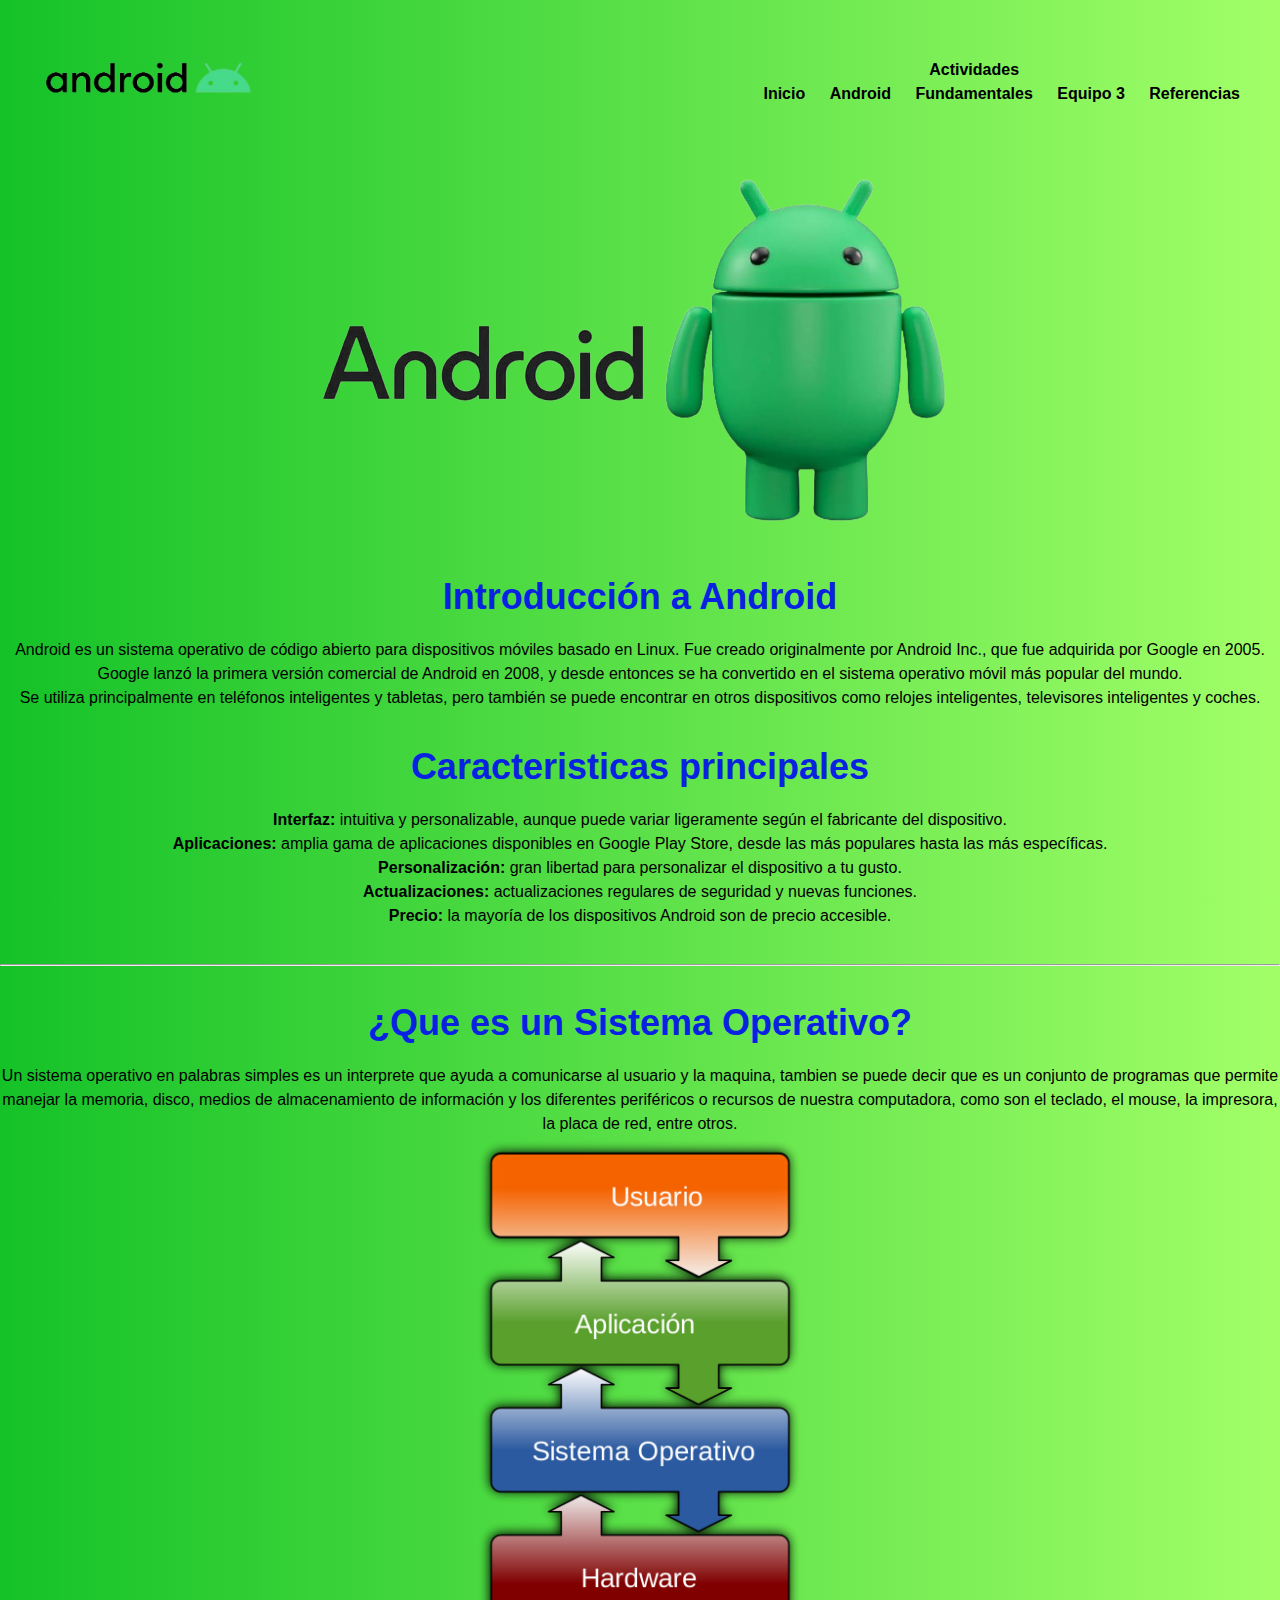
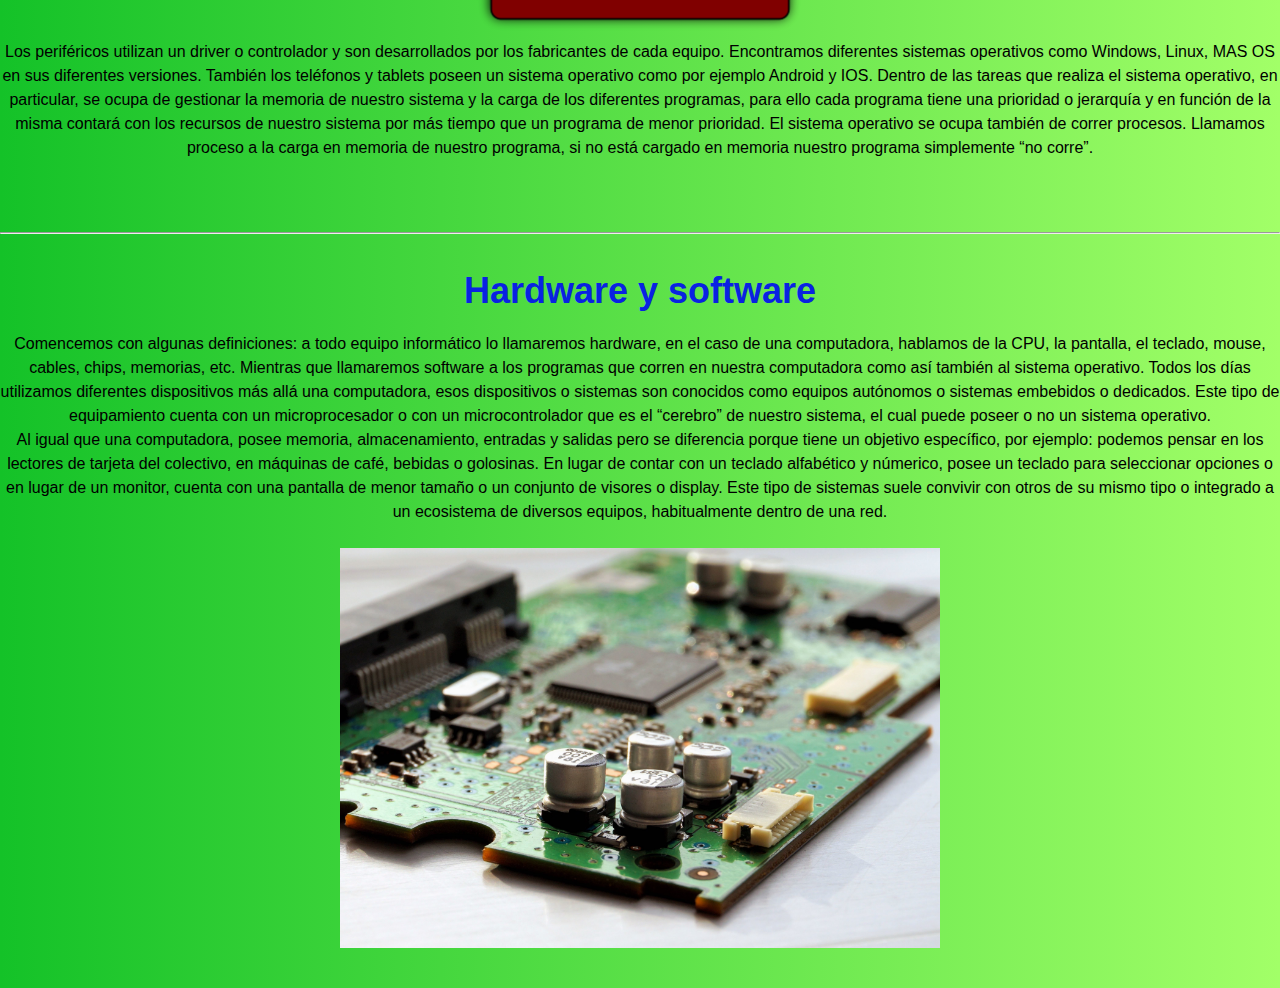
<file: index.html>
<!DOCTYPE html>
<html lang="en">
<head>
    <meta charset="UTF-8">
    <meta name="viewport" content="width=device-width, initial-scale=1.0">
    <link rel="stylesheet" href="style.css">
    <title>PIA EQ#3</title>
</head>
<body>
    <header>
        <nav>
                <div class="logo"> <a href="index.html"><img src="img/LogoAndroid.png" alt="LogoAndroid"></a></div>
            <ul class="menu">
                <li><a href="index.html">Inicio</a></li>
                <li class="dropdownSisOp">
                    <a href="Android.html">Android</a>
                    <ul class="dropdownSisOp-content">
                        <li><a href="Unidad1.html">Arquitectura, desempeño y tipo de SO</a></li>
                        <li><a href="Unidad2.html">Multitarea: Control de concurrencia</a></li>
                        <li><a href="Unidad3.html">Almacenaje: Memoria y archivos</a></li>
                        <li><a href="Unidad4.html">Redes y seguridad: Sistemas distribuidos</a></li>
                    </ul>
                </li>
                <li class="dropdownActFunda">
                    <a href="#">Actividades<br>Fundamentales</a>
                    <ul class="dropdownActFunda-content">
                        <li><a href="ActFund1.html">Actividad Fundamental 1</a></li>
                        <li><a href="ActFund2.html">Actividad Fundamental 2</a></li>
                        <li><a href="ActFund3.html">Actividad Fundamental 3</a></li>
                        <li><a href="ActFund4.html">Actividad Fundamental 4</a></li>
                    </ul>
                </li>
                <li><a href="Equipo.html">Equipo 3</a></li>
                <li><a href="Referenciashtml.">Referencias</a></li>
            </ul>
        </nav>
    </header>
    <div class="Banner">
        <img src="img/AndroidBanner.png" alt="AndroidBanner">
    </div><br><br>
    <div class="container">
        <center>
            <h1>Introducción a Android</h1>
        </center>
        <p>
            Android es un sistema operativo de código abierto para dispositivos móviles basado en Linux. Fue creado originalmente por Android Inc., que fue adquirida por Google en 2005. Google lanzó la primera versión comercial de Android en 2008, y desde entonces se ha convertido en el sistema operativo móvil más popular del mundo.
            <br>Se utiliza principalmente en teléfonos inteligentes y tabletas, pero también se puede encontrar en otros dispositivos como relojes inteligentes, televisores inteligentes y coches.
        </p><br><br>
        <center> <h2> Caracteristicas principales </h2></center>
        <ul>
            <li><b>Interfaz:</b> intuitiva y personalizable, aunque puede variar ligeramente según el fabricante del dispositivo.</li>
            <li><b>Aplicaciones:</b> amplia gama de aplicaciones disponibles en Google Play Store, desde las más populares hasta las más específicas.</li>
            <li><b>Personalización:</b> gran libertad para personalizar el dispositivo a tu gusto.</li>
            <li><b>Actualizaciones:</b> actualizaciones regulares de seguridad y nuevas funciones.</li>
            <li><b>Precio:</b> la mayoría de los dispositivos Android son de precio accesible.</li>

        </ul>
        <br><br><hr><br><br>

        <center>
            <h2>¿Que es un Sistema Operativo?</h2>
        </center>
        <p>
            Un sistema operativo en palabras simples es un interprete que ayuda a comunicarse al usuario y la
            maquina, tambien se puede decir que es un conjunto de programas que permite manejar la memoria, disco,
            medios de
            almacenamiento de información y los diferentes periféricos o recursos de nuestra computadora, como son
            el teclado, el mouse, la impresora, la placa de red, entre otros.
        </p>
        <center><img class="SO" src="img/SO.png" width="auto" height="500" alt=""></center>
        <p>
            Los periféricos utilizan un driver o controlador y son desarrollados por los fabricantes de cada equipo.
            Encontramos diferentes sistemas operativos como Windows, Linux, MAS OS en sus diferentes versiones.
            También los teléfonos y tablets poseen un sistema operativo como por ejemplo Android y IOS.
            Dentro de las tareas que realiza el sistema operativo, en particular, se ocupa de gestionar la memoria
            de nuestro sistema y la carga de los diferentes programas, para ello cada programa tiene una prioridad o
            jerarquía y en función de la misma contará con los recursos de nuestro sistema por más tiempo que un
            programa de menor prioridad.
            El sistema operativo se ocupa también de correr procesos. Llamamos proceso a la carga en memoria de
            nuestro programa, si no está cargado en memoria nuestro programa simplemente “no corre”.
        </p><br><br><br><br><hr><br><br>

        <center>
            <h2>Hardware y software</h2>
        </center>
        <p>
            Comencemos con algunas definiciones: a todo equipo informático lo llamaremos hardware, en el caso de una
            computadora, hablamos de la CPU, la pantalla, el teclado, mouse, cables, chips, memorias, etc. Mientras
            que llamaremos software a los programas que corren en nuestra computadora como así también al sistema
            operativo.
            Todos los días utilizamos diferentes dispositivos más allá una computadora, esos dispositivos o sistemas
            son conocidos como equipos autónomos o sistemas embebidos o dedicados. Este tipo de equipamiento cuenta
            con un microprocesador o con un microcontrolador que es el “cerebro” de nuestro sistema, el cual puede
            poseer o no un sistema operativo.
        </p>
        <p>
            Al igual que una computadora, posee memoria, almacenamiento, entradas y salidas pero se diferencia
            porque tiene un objetivo específico, por ejemplo: podemos pensar en los lectores de tarjeta del
            colectivo, en máquinas de café, bebidas o golosinas. En lugar de contar con un teclado alfabético y
            númerico, posee un teclado para seleccionar opciones o en lugar de un monitor, cuenta con una pantalla
            de menor tamaño o un conjunto de visores o display. Este tipo de sistemas suele convivir con otros de su
            mismo tipo o integrado a un ecosistema de diversos equipos, habitualmente dentro de una red.<br><br>
        </p>
        <center><img class="SO" src="img/hardware.jpg" width="auto" height="400" alt=""></center>
        <p></p><br><br>

    </div>
</body>
</html>
</file>
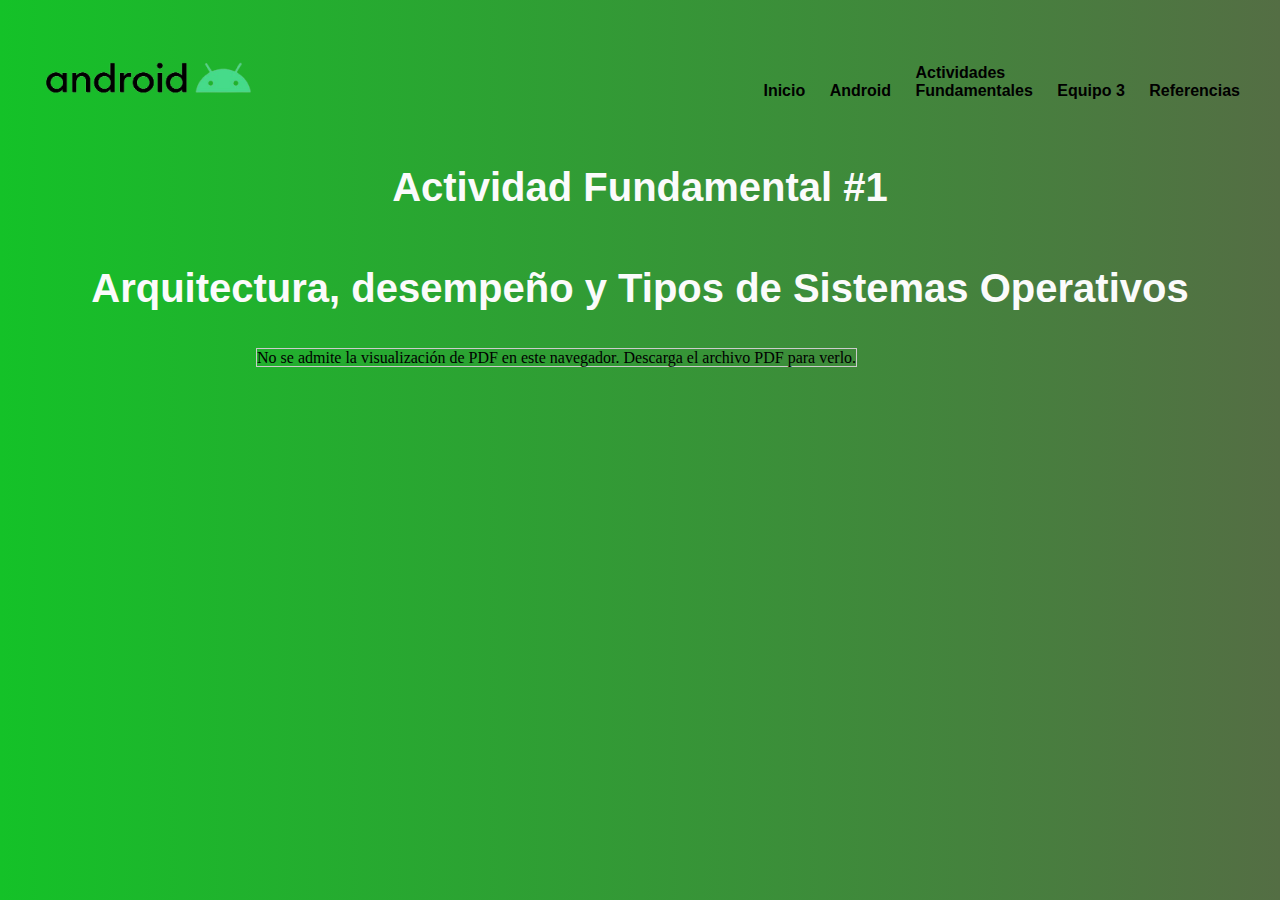
<file: ActFund1.html>
<!DOCTYPE html>
<html lang="en">
<head>
    <meta charset="UTF-8">
    <meta name="viewport" content="width=device-width, initial-scale=1.0">
    <link rel="stylesheet" href="css/ActFun1.css">
    <title>PIA EQ#3</title>
</head>
<body>
    <header>
        <nav>
                <div class="logo"> <a href="index.html"><img src="img/LogoAndroid.png" alt="LogoAndroid"></a></div>
            <ul class="menu">
                <li><a href="index.html">Inicio</a></li>
                <li class="dropdownSisOp">
                    <a href="Android.html">Android</a>
                    <ul class="dropdownSisOp-content">
                        <li><a href="Unidad1.html">Arquitectura, desempeño y tipo de SO</a></li>
                        <li><a href="Unidad2.html">Multitarea: Control de concurrencia</a></li>
                        <li><a href="Unidad3.html">Almacenaje: Memoria y archivos</a></li>
                        <li><a href="Unidad4.html">Redes y seguridad: Sistemas distribuidos</a></li>
                    </ul>
                </li>
                <li class="dropdownActFunda">
                    <a href="#">Actividades<br>Fundamentales</a>
                    <ul class="dropdownActFunda-content">
                        <li><a href="ActFund1.html">Actividad Fundamental 1</a></li>
                        <li><a href="ActFund2.html">Actividad Fundamental 2</a></li>
                        <li><a href="ActFund3.html">Actividad Fundamental 3</a></li>
                        <li><a href="ActFund4.html">Actividad Fundamental 4</a></li>
                    </ul>
                </li>
                <li><a href="Equipo.html">Equipo 3</a></li>
                <li><a href="Referencias.html">Referencias</a></li>
            </ul>
        </nav>
    </header>
    <section>
        <h1><b>Actividad Fundamental #1</b></h1><br><br>
        <h2>Arquitectura, desempeño y Tipos de Sistemas Operativos</h2><br>
        <object data="pdf/EQ3-ActFund1.pdf" type="application/pdf" width="600" height="400">
            No se admite la visualización de PDF en este navegador. Descarga el archivo PDF para verlo.
          </object>
    </section>
</body>
</html>
</file>
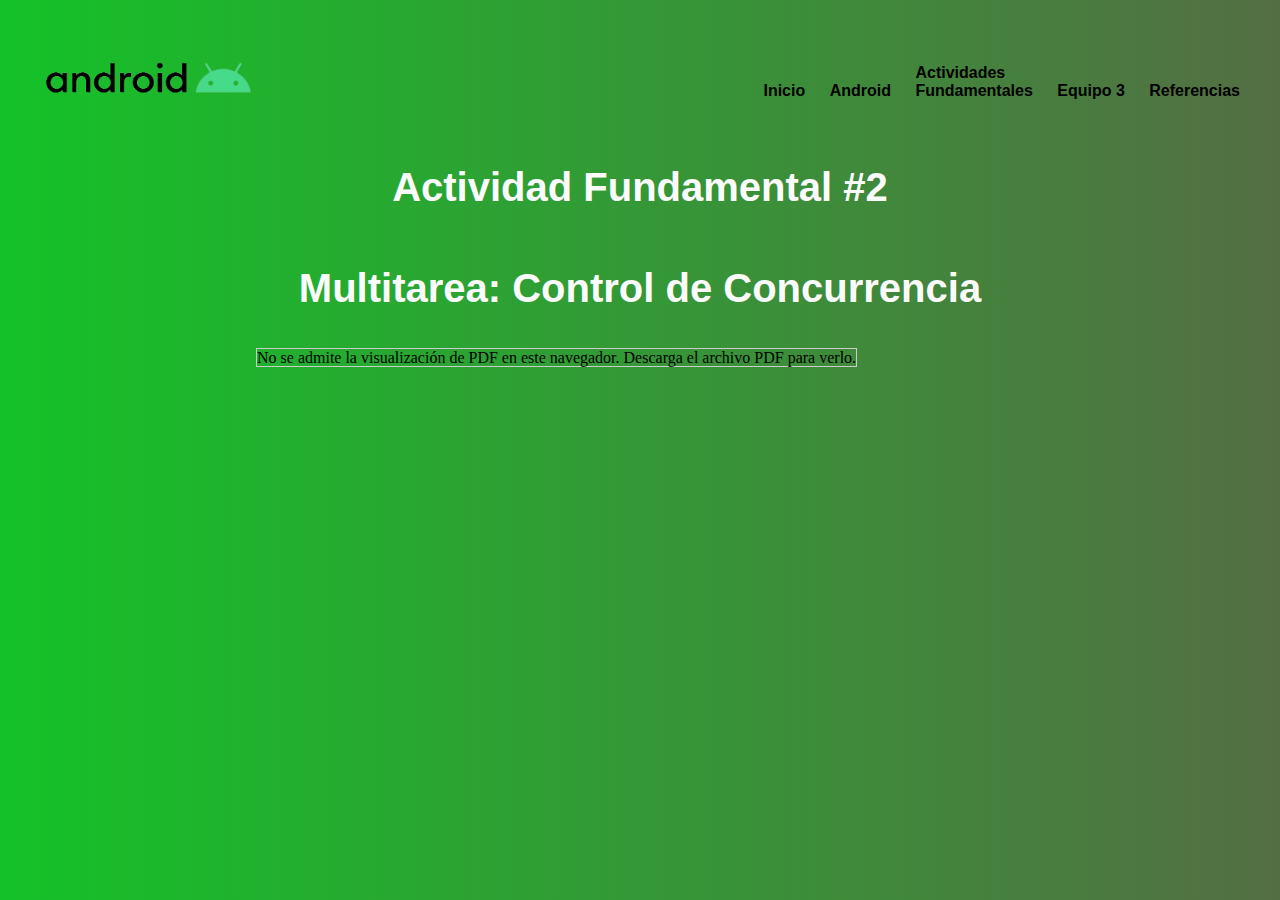
<file: ActFund2.html>
<!DOCTYPE html>
<html lang="en">
<head>
    <meta charset="UTF-8">
    <meta name="viewport" content="width=device-width, initial-scale=1.0">
    <link rel="stylesheet" href="css/ActFun2.css">
    <title>PIA EQ#3</title>
</head>
<body>
    <header>
        <nav>
                <div class="logo"> <a href="index.html"><img src="img/LogoAndroid.png" alt="LogoAndroid"></a></div>
            <ul class="menu">
                <li><a href="index.html">Inicio</a></li>
                <li class="dropdownSisOp">
                    <a href="Android.html">Android</a>
                    <ul class="dropdownSisOp-content">
                        <li><a href="Unidad1.html">Arquitectura, desempeño y tipo de SO</a></li>
                        <li><a href="Unidad2.html">Multitarea: Control de concurrencia</a></li>
                        <li><a href="Unidad3.html">Almacenaje: Memoria y archivos</a></li>
                        <li><a href="Unidad4.html">Redes y seguridad: Sistemas distribuidos</a></li>
                    </ul>
                </li>
                <li class="dropdownActFunda">
                    <a href="#">Actividades<br>Fundamentales</a>
                    <ul class="dropdownActFunda-content">
                        <li><a href="ActFund1.html">Actividad Fundamental 1</a></li>
                        <li><a href="ActFund2.html">Actividad Fundamental 2</a></li>
                        <li><a href="ActFund3.html">Actividad Fundamental 3</a></li>
                        <li><a href="ActFund4.html">Actividad Fundamental 4</a></li>
                    </ul>
                </li>
                <li><a href="Equipo.html">Equipo 3</a></li>
                <li><a href="Referencias.html">Referencias</a></li>
            </ul>
        </nav>
    </header>
    <section>
        <h1><b>Actividad Fundamental #2</b></h1><br><br>
        <h2>Multitarea: Control de Concurrencia</h2><br>
        <object data="pdf/EQ3-ActFund2.pdf" type="application/pdf" width="600" height="400">
            No se admite la visualización de PDF en este navegador. Descarga el archivo PDF para verlo.
          </object>
    </section>
</body>
</html>
</file>
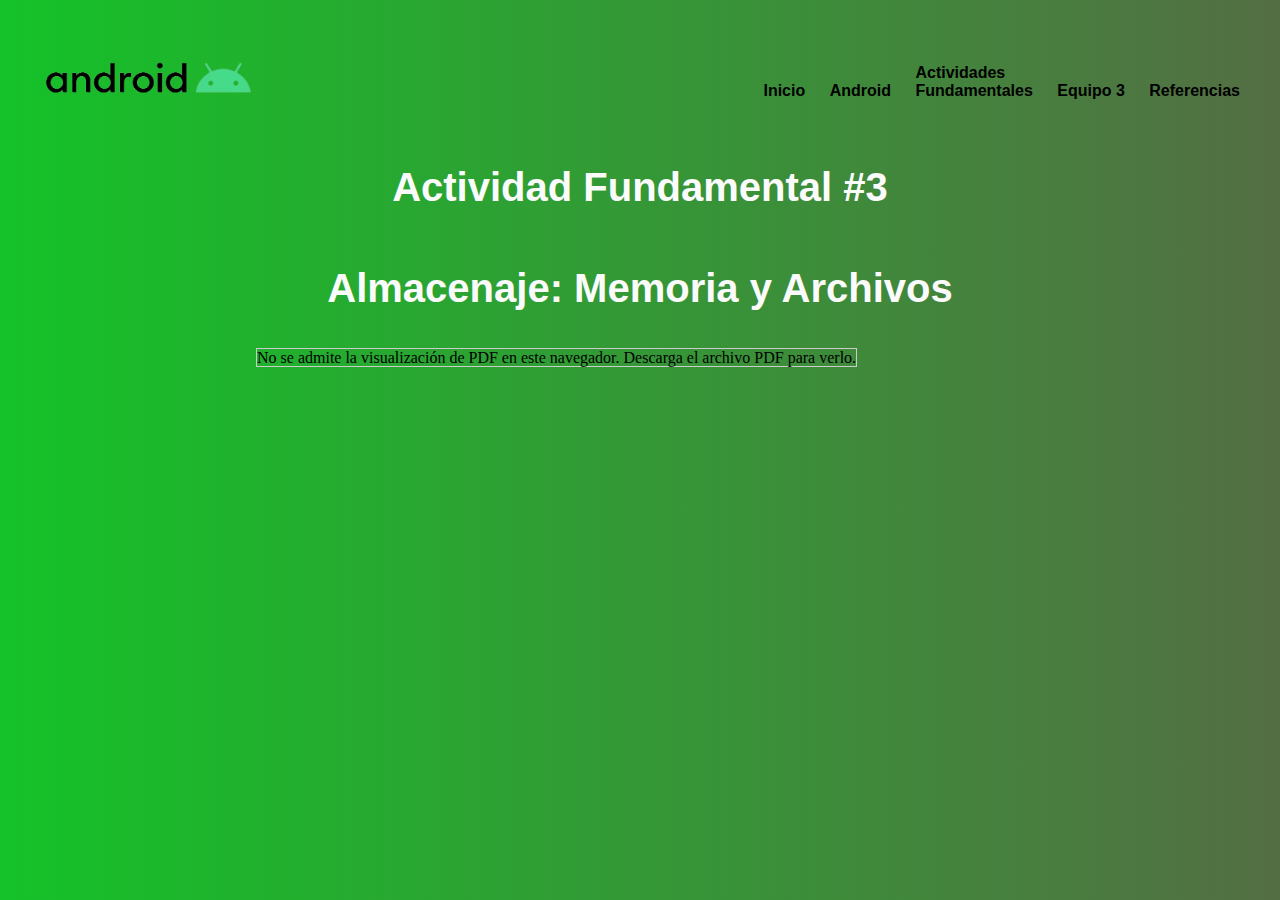
<file: ActFund3.html>
<!DOCTYPE html>
<html lang="en">
<head>
    <meta charset="UTF-8">
    <meta name="viewport" content="width=device-width, initial-scale=1.0">
    <link rel="stylesheet" href="css/ActFun3.css">
    <title>PIA EQ#3</title>
</head>
<body>
    <header>
        <nav>
                <div class="logo"> <a href="index.html"><img src="img/LogoAndroid.png" alt="LogoAndroid"></a></div>
            <ul class="menu">
                <li><a href="index.html">Inicio</a></li>
                <li class="dropdownSisOp">
                    <a href="Android.html">Android</a>
                    <ul class="dropdownSisOp-content">
                        <li><a href="Unidad1.html">Arquitectura, desempeño y tipo de SO</a></li>
                        <li><a href="Unidad2.html">Multitarea: Control de concurrencia</a></li>
                        <li><a href="Unidad3.html">Almacenaje: Memoria y archivos</a></li>
                        <li><a href="Unidad4.html">Redes y seguridad: Sistemas distribuidos</a></li>
                    </ul>
                </li>
                <li class="dropdownActFunda">
                    <a href="#">Actividades<br>Fundamentales</a>
                    <ul class="dropdownActFunda-content">
                        <li><a href="ActFund1.html">Actividad Fundamental 1</a></li>
                        <li><a href="ActFund2.html">Actividad Fundamental 2</a></li>
                        <li><a href="ActFund3.html">Actividad Fundamental 3</a></li>
                        <li><a href="ActFund4.html">Actividad Fundamental 4</a></li>
                    </ul>
                </li>
                <li><a href="Equipo.html">Equipo 3</a></li>
                <li><a href="Referencias.html">Referencias</a></li>
            </ul>
        </nav>
    </header>
    <section>
        <h1><b>Actividad Fundamental #3</b></h1><br><br>
        <h2>Almacenaje: Memoria y Archivos</h2><br>
        <object data="pdf/EQ3-ActFund3.pdf" type="application/pdf" width="600" height="400">
            No se admite la visualización de PDF en este navegador. Descarga el archivo PDF para verlo.
          </object>
    </section>
</body>
</html>
</file>
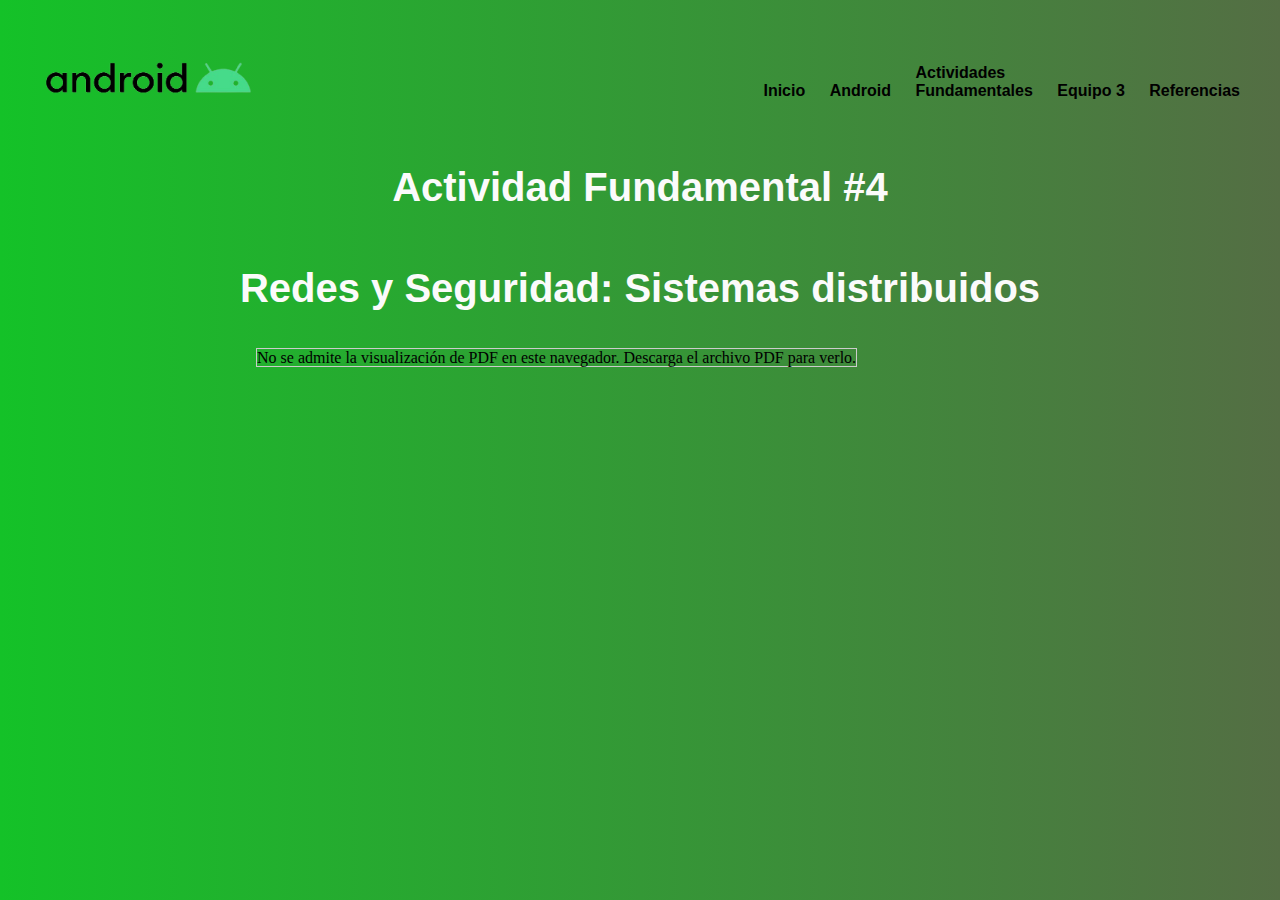
<file: ActFund4.html>
<!DOCTYPE html>
<html lang="en">
<head>
    <meta charset="UTF-8">
    <meta name="viewport" content="width=device-width, initial-scale=1.0">
    <link rel="stylesheet" href="css/ActFun4.css">
    <title>PIA EQ#3</title>
</head>
<body>
    <header>
        <nav>
                <div class="logo"> <a href="index.html"><img src="img/LogoAndroid.png" alt="LogoAndroid"></a></div>
            <ul class="menu">
                <li><a href="index.html">Inicio</a></li>
                <li class="dropdownSisOp">
                    <a href="Android.html">Android</a>
                    <ul class="dropdownSisOp-content">
                        <li><a href="Unidad1.html">Arquitectura, desempeño y tipo de SO</a></li>
                        <li><a href="Unidad2.html">Multitarea: Control de concurrencia</a></li>
                        <li><a href="Unidad3.html">Almacenaje: Memoria y archivos</a></li>
                        <li><a href="Unidad4.html">Redes y seguridad: Sistemas distribuidos</a></li>
                    </ul>
                </li>
                <li class="dropdownActFunda">
                    <a href="#">Actividades<br>Fundamentales</a>
                    <ul class="dropdownActFunda-content">
                        <li><a href="ActFund1.html">Actividad Fundamental 1</a></li>
                        <li><a href="ActFund2.html">Actividad Fundamental 2</a></li>
                        <li><a href="ActFund3.html">Actividad Fundamental 3</a></li>
                        <li><a href="ActFund4.html">Actividad Fundamental 4</a></li>
                    </ul>
                </li>
                <li><a href="Equipo.html">Equipo 3</a></li>
                <li><a href="Referencias.html">Referencias</a></li>
            </ul>
        </nav>
    </header>
    <section>
        <h1><b>Actividad Fundamental #4</b></h1><br><br>
        <h2>Redes y Seguridad: Sistemas distribuidos</h2><br>
        <object data="pdf/EQ3-ActFund4.pdf" type="application/pdf" width="600" height="400">
            No se admite la visualización de PDF en este navegador. Descarga el archivo PDF para verlo.
          </object>
    </section>
</body>
</html>
</file>
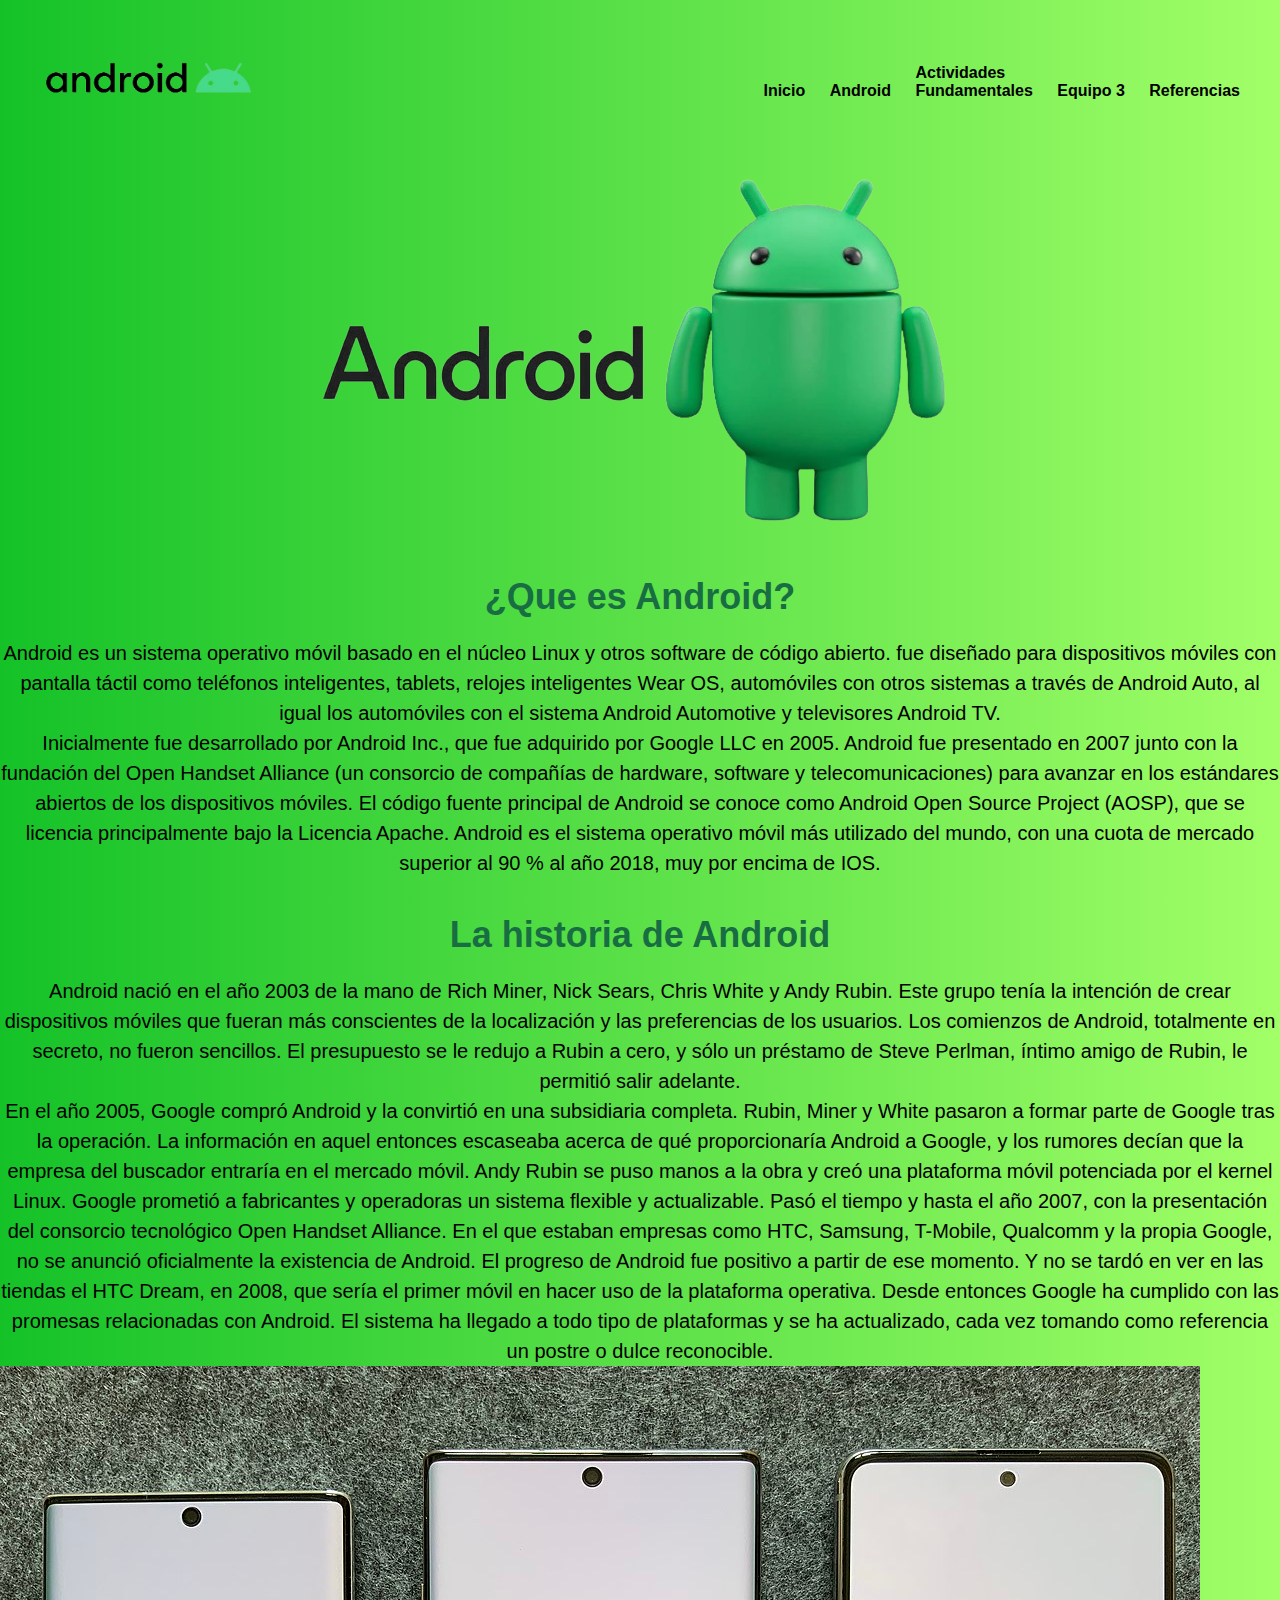
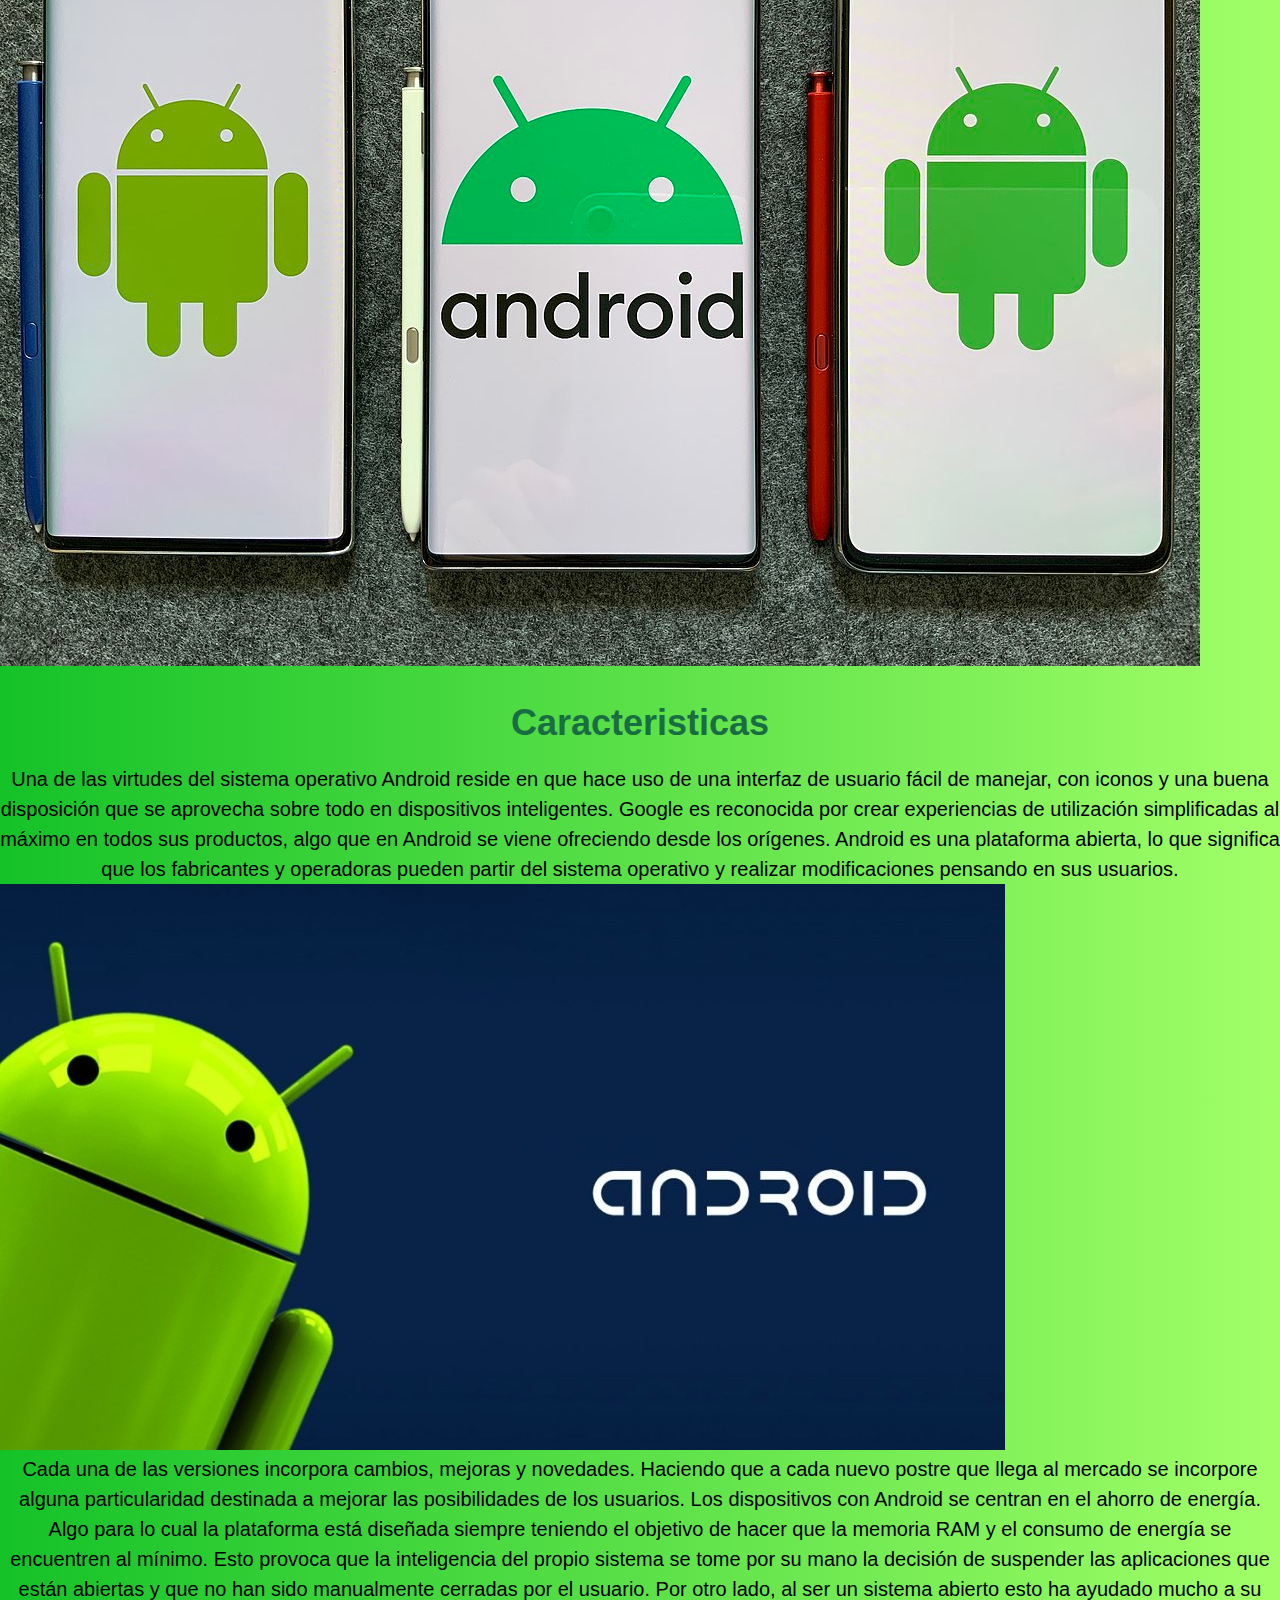
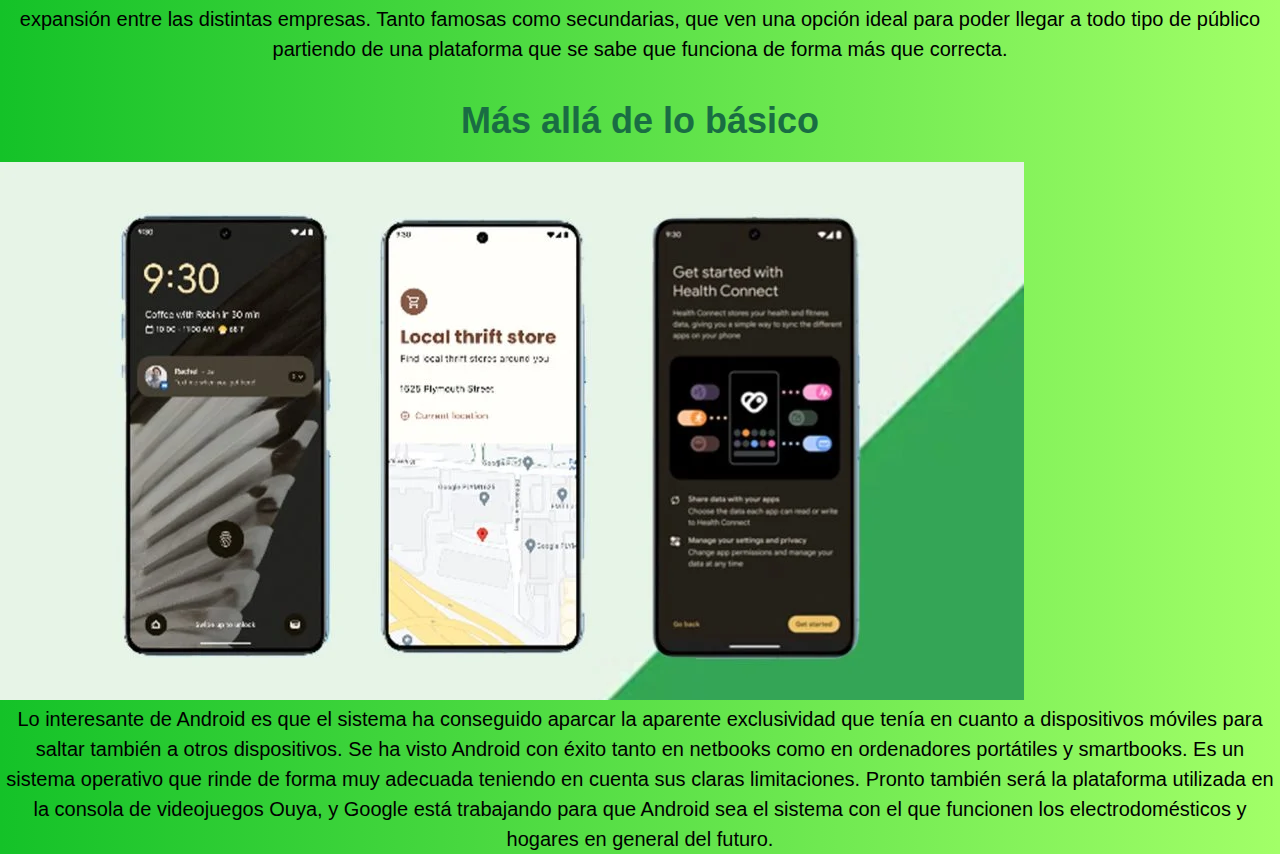
<file: Android.html>
<!DOCTYPE html>
<html lang="en">
<head>
    <meta charset="UTF-8">
    <meta name="viewport" content="width=device-width, initial-scale=1.0">
    <link rel="stylesheet" href="css/Android.css">
    <title>PIA EQ#3</title>
</head>
<body>
    <header>
        <nav>
                <div class="logo"> <a href="index.html"><img src="img/LogoAndroid.png" alt="LogoAndroid"></a></div>
            <ul class="menu">
                <li><a href="index.html">Inicio</a></li>
                <li class="dropdownSisOp">
                    <a href="Android.html">Android</a>
                    <ul class="dropdownSisOp-content">
                        <li><a href="Unidad1.html">Arquitectura, desempeño y tipo de SO</a></li>
                        <li><a href="Unidad2.html">Multitarea: Control de concurrencia</a></li>
                        <li><a href="Unidad3.html">Almacenaje: Memoria y archivos</a></li>
                        <li><a href="Unidad4.html">Redes y seguridad: Sistemas distribuidos</a></li>
                    </ul>
                </li>
                <li class="dropdownActFunda">
                    <a href="#">Actividades<br>Fundamentales</a>
                    <ul class="dropdownActFunda-content">
                        <li><a href="ActFund1.html">Actividad Fundamental 1</a></li>
                        <li><a href="ActFund2.html">Actividad Fundamental 2</a></li>
                        <li><a href="ActFund3.html">Actividad Fundamental 3</a></li>
                        <li><a href="ActFund4.html">Actividad Fundamental 4</a></li>
                    </ul>
                </li>
                <li><a href="Equipo.html">Equipo 3</a></li>
                <li><a href="Referencias.html">Referencias</a></li>
            </ul>
        </nav>
    </header>
    <div class="Banner">
        <img src="img/AndroidBanner.png" alt="AndroidBanner">
    </div><br><br>
    <section>
        <h1>¿Que es Android?</h1>
        <article>
            Android es un sistema operativo móvil basado en el núcleo Linux y otros software de código abierto. fue diseñado para dispositivos móviles con pantalla táctil como teléfonos inteligentes, tablets, relojes inteligentes Wear OS, automóviles con otros sistemas a través de Android Auto, al igual los automóviles con el sistema Android Automotive y televisores Android TV.<br>
            Inicialmente fue desarrollado por Android Inc., que fue adquirido por Google LLC en 2005. Android fue presentado en 2007 junto con la fundación del Open Handset Alliance (un consorcio de compañías de hardware, software y telecomunicaciones) para avanzar en los estándares abiertos de los dispositivos móviles.​ El código fuente principal de Android se conoce como Android Open Source Project (AOSP), que se licencia principalmente bajo la Licencia Apache.​ Android es el sistema operativo móvil más utilizado del mundo, con una cuota de mercado superior al 90 % al año 2018, muy por encima de IOS.  
        </article>
    </section><br><br>
    <section>
        <h2>La historia de Android</h2>
        <article>
            Android nació en el año 2003 de la mano de Rich Miner, Nick Sears, Chris White y Andy Rubin. Este grupo tenía la intención de crear dispositivos móviles que fueran más conscientes de la localización y las preferencias de los usuarios. Los comienzos de Android, totalmente en secreto, no fueron sencillos. El presupuesto se le redujo a Rubin a cero, y sólo un préstamo de Steve Perlman, íntimo amigo de Rubin, le permitió salir adelante.<br>
            En el año 2005, Google compró Android y la convirtió en una subsidiaria completa. Rubin, Miner y White pasaron a formar parte de Google tras la operación. La información en aquel entonces escaseaba acerca de qué proporcionaría Android a Google, y los rumores decían que la empresa del buscador entraría en el mercado móvil. Andy Rubin se puso manos a la obra y creó una plataforma móvil potenciada por el kernel Linux. Google prometió a fabricantes y operadoras un sistema flexible y actualizable.

Pasó el tiempo y hasta el año 2007, con la presentación del consorcio tecnológico Open Handset Alliance. En el que estaban empresas como HTC, Samsung, T-Mobile, Qualcomm y la propia Google, no se anunció oficialmente la existencia de Android. El progreso de Android fue positivo a partir de ese momento. Y no se tardó en ver en las tiendas el HTC Dream, en 2008, que sería el primer móvil en hacer uso de la plataforma operativa. Desde entonces Google ha cumplido con las promesas relacionadas con Android. El sistema ha llegado a todo tipo de plataformas y se ha actualizado, cada vez tomando como referencia un postre o dulce reconocible.<br>
        </article>
        <img src="img/Android2.jpg" class="img2">
    </section><br><br>
    <section>
        <h2>Caracteristicas</h2>
        <article>
            Una de las virtudes del sistema operativo Android reside en que hace uso de una interfaz de usuario fácil de manejar, con iconos y una buena disposición que se aprovecha sobre todo en dispositivos inteligentes. Google es reconocida por crear experiencias de utilización simplificadas al máximo en todos sus productos, algo que en Android se viene ofreciendo desde los orígenes. Android es una plataforma abierta, lo que significa que los fabricantes y operadoras pueden partir del sistema operativo y realizar modificaciones pensando en sus usuarios.<br>
        </article>
        <img src="img/Android3.jpg" class="img3"><br>
        <article>
            Cada una de las versiones incorpora cambios, mejoras y novedades. Haciendo que a cada nuevo postre que llega al mercado se incorpore alguna particularidad destinada a mejorar las posibilidades de los usuarios. Los dispositivos con Android se centran en el ahorro de energía. Algo para lo cual la plataforma está diseñada siempre teniendo el objetivo de hacer que la memoria RAM y el consumo de energía se encuentren al mínimo. Esto provoca que la inteligencia del propio sistema se tome por su mano la decisión de suspender las aplicaciones que están abiertas y que no han sido manualmente cerradas por el usuario. Por otro lado, al ser un sistema abierto esto ha ayudado mucho a su expansión entre las distintas empresas. Tanto famosas como secundarias, que ven una opción ideal para poder llegar a todo tipo de público partiendo de una plataforma que se sabe que funciona de forma más que correcta.<br>
        </article>
    </section><br><br>
    <section>
        <h2>Más allá de lo básico</h2>
        <img src="img/Android4.jpg" class="img3">
        <article>
            Lo interesante de Android es que el sistema ha conseguido aparcar la aparente exclusividad que tenía en cuanto a dispositivos móviles para saltar también a otros dispositivos. Se ha visto Android con éxito tanto en netbooks como en ordenadores portátiles y smartbooks. Es un sistema operativo que rinde de forma muy adecuada teniendo en cuenta sus claras limitaciones. Pronto también será la plataforma utilizada en la consola de videojuegos Ouya, y Google está trabajando para que Android sea el sistema con el que funcionen los electrodomésticos y hogares en general del futuro. <br>
        </article>
    </section>
</body>
</html>
</file>
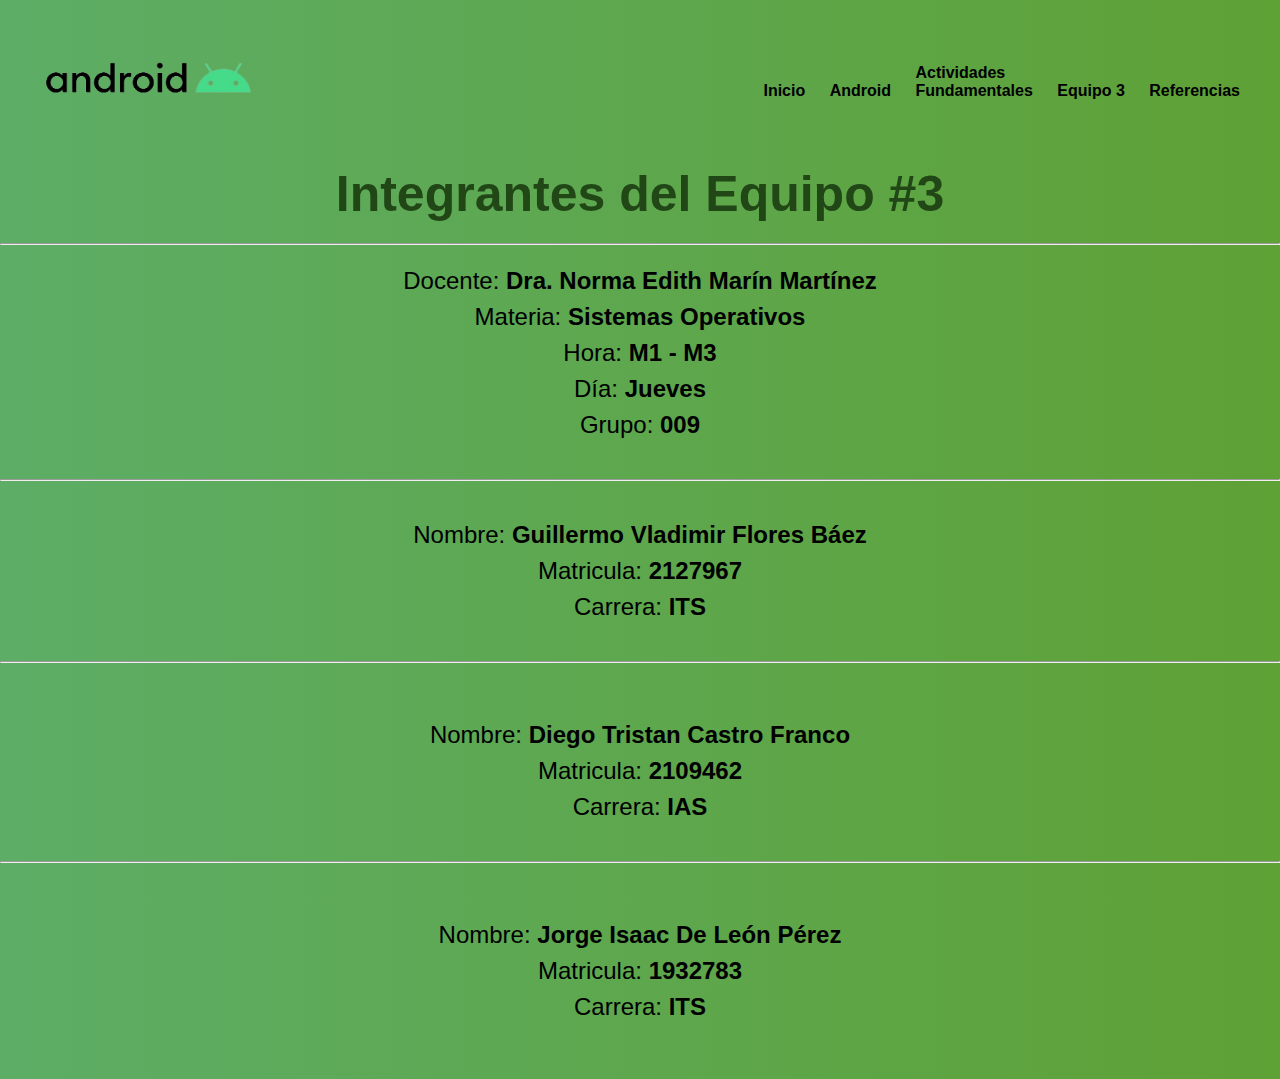
<file: Equipo.html>
<!DOCTYPE html>
<html lang="en">
<head>
    <meta charset="UTF-8">
    <meta name="viewport" content="width=device-width, initial-scale=1.0">
    <link rel="stylesheet" href="css/Equipo.css">
    <title>PIA EQ#3</title>
</head>
<body>
    <header>
        <nav>
                <div class="logo"> <a href="index.html"><img src="img/LogoAndroid.png" alt="LogoAndroid"></a></div>
            <ul class="menu">
                <li><a href="index.html">Inicio</a></li>
                <li class="dropdownSisOp">
                    <a href="Android.html">Android</a>
                    <ul class="dropdownSisOp-content">
                        <li><a href="Unidad1.html">Arquitectura, desempeño y tipo de SO</a></li>
                        <li><a href="Unidad2.html">Multitarea: Control de concurrencia</a></li>
                        <li><a href="Unidad3.html">Almacenaje: Memoria y archivos</a></li>
                        <li><a href="Unidad4.html">Redes y seguridad: Sistemas distribuidos</a></li>
                    </ul>
                </li>
                <li class="dropdownActFunda">
                    <a href="#">Actividades<br>Fundamentales</a>
                    <ul class="dropdownActFunda-content">
                        <li><a href="ActFund1.html">Actividad Fundamental 1</a></li>
                        <li><a href="ActFund2.html">Actividad Fundamental 2</a></li>
                        <li><a href="ActFund3.html">Actividad Fundamental 3</a></li>
                        <li><a href="ActFund4.html">Actividad Fundamental 4</a></li>
                    </ul>
                </li>
                <li><a href="Equipo.html">Equipo 3</a></li>
                <li><a href="Referencias.html">Referencias</a></li>
            </ul>
        </nav>
    </header>
    <div class="Container-Equipo">
        <div class="Titulo">
            <h1> Integrantes del Equipo #3</h1><hr><br>
        </div>
        <p class="infoDocente">Docente: <b>Dra. Norma Edith Marín Martínez</b></p>
        <p class="infoMateria">Materia: <b>Sistemas Operativos </b><br> Hora: <b>M1 - M3</b> <br> Día: <b>Jueves</b> <br> Grupo: <b>009</b> </p><br><br>
    </div><hr>
    <div class="integrantes">
        <p class="alumno1"><br> Nombre: <b>Guillermo Vladimir Flores Báez</b><br> Matricula: <b>2127967</b><br> Carrera: <b>ITS<br> <br><hr></b></p><br>
        <p class="alumno2"><br> Nombre: <b>Diego Tristan Castro Franco</b><br> Matricula: <b>2109462</b><br> Carrera: <b>IAS<br> <br><hr></b></p><br>
        <p class="alumno3"><br> Nombre: <b>Jorge Isaac De León Pérez</b><br> Matricula: <b>1932783</b><br> Carrera: <b>ITS<br> <br></b></p><br>
    </div>
</body>
</html>
</file>
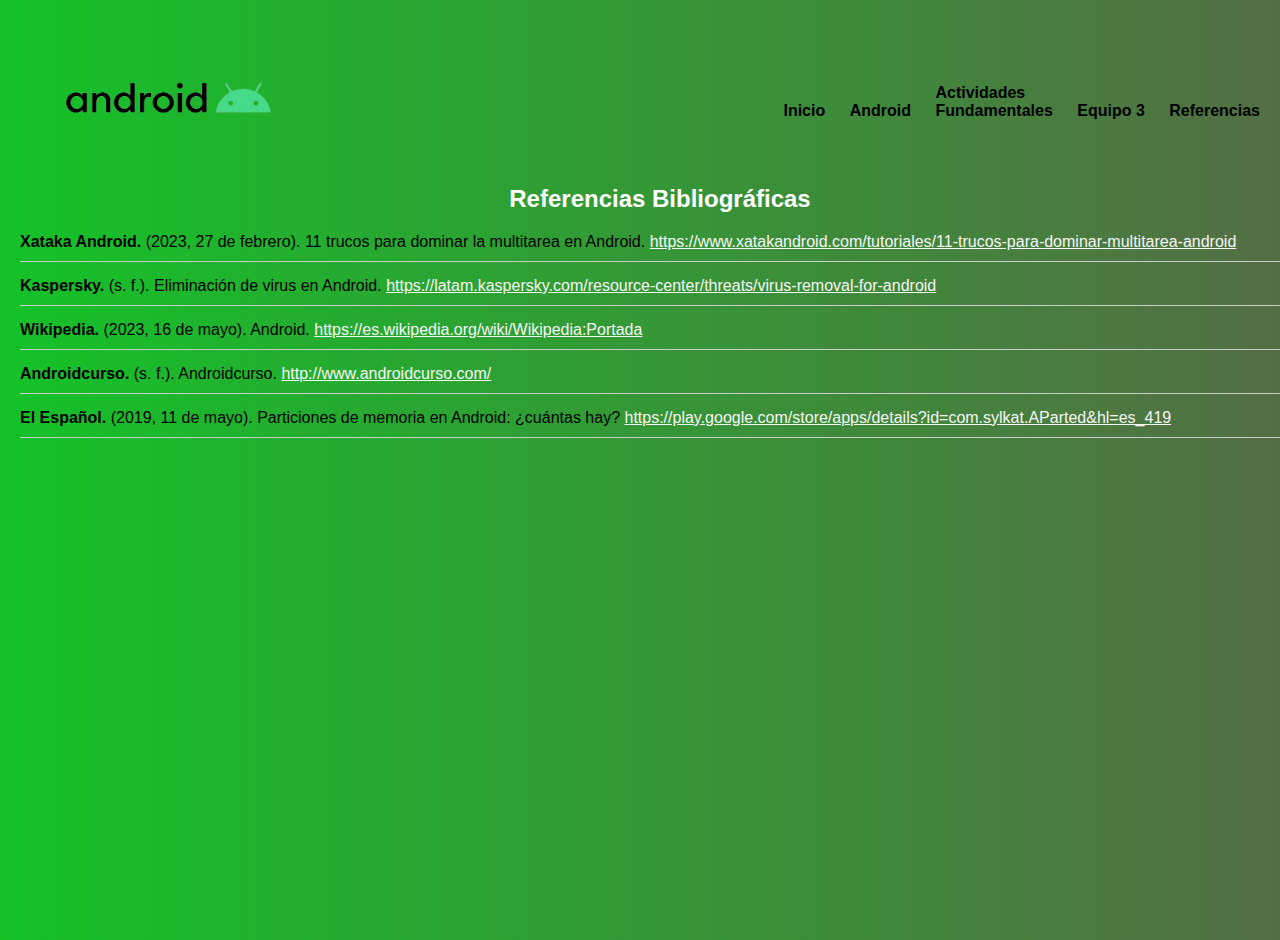
<file: Referencias.html>
<!DOCTYPE html>
<html lang="en">
<head>
    <meta charset="UTF-8">
    <meta name="viewport" content="width=device-width, initial-scale=1.0">
    <link rel="stylesheet" href="css/Referencias.css">
    <title>PIA EQ#3</title>
</head>
<body>
    <header>
        <nav>
                <div class="logo"> <a href="index.html"><img src="img/LogoAndroid.png" alt="LogoAndroid"></a></div>
            <ul class="menu">
                <li><a href="index.html">Inicio</a></li>
                <li class="dropdownSisOp">
                    <a href="Android.html">Android</a>
                    <ul class="dropdownSisOp-content">
                        <li><a href="Unidad1.html">Arquitectura, desempeño y tipo de SO</a></li>
                        <li><a href="Unidad2.html">Multitarea: Control de concurrencia</a></li>
                        <li><a href="Unidad3.html">Almacenaje: Memoria y archivos</a></li>
                        <li><a href="Unidad4.html">Redes y seguridad: Sistemas distribuidos</a></li>
                    </ul>
                </li>
                <li class="dropdownActFunda">
                    <a href="#">Actividades<br>Fundamentales</a>
                    <ul class="dropdownActFunda-content">
                        <li><a href="ActFund1.html">Actividad Fundamental 1</a></li>
                        <li><a href="ActFund2.html">Actividad Fundamental 2</a></li>
                        <li><a href="ActFund3.html">Actividad Fundamental 3</a></li>
                        <li><a href="ActFund4.html">Actividad Fundamental 4</a></li>
                    </ul>
                </li>
                <li><a href="Equipo.html">Equipo 3</a></li>
                <li><a href="Referencias.html">Referencias</a></li>
            </ul>
        </nav>
    </header>
    <section>
        <h1><b>Referencias Bibliográficas</b></h1>
        <ul class="lista-referencias">
            <li class="referencia">
              <span class="autor">Xataka Android.</span> (2023, 27 de febrero). <span class="titulo">11 trucos para dominar la multitarea en Android.</span> <span class="enlace">https://www.xatakandroid.com/tutoriales/11-trucos-para-dominar-multitarea-android</span>
            </li>
        
            <li class="referencia">
              <span class="autor">Kaspersky.</span> (s. f.). <span class="titulo">Eliminación de virus en Android.</span> <span class="enlace">https://latam.kaspersky.com/resource-center/threats/virus-removal-for-android</span>
            </li>
        
            <li class="referencia">
              <span class="autor">Wikipedia.</span> (2023, 16 de mayo). <span class="titulo">Android.</span> <span class="enlace">https://es.wikipedia.org/wiki/Wikipedia:Portada</span>
            </li>
        
            <li class="referencia">
              <span class="autor">Androidcurso.</span> (s. f.). <span class="titulo">Androidcurso.</span> <span class="enlace">http://www.androidcurso.com/</span>
            </li>
        
            <li class="referencia">
              <span class="autor">El Español.</span> (2019, 11 de mayo). <span class="titulo">Particiones de memoria en Android: ¿cuántas hay?</span> <span class="enlace">https://play.google.com/store/apps/details?id=com.sylkat.AParted&hl=es_419</span>
            </li>
          </ul>
    </section>
</body>
</html>
</file>
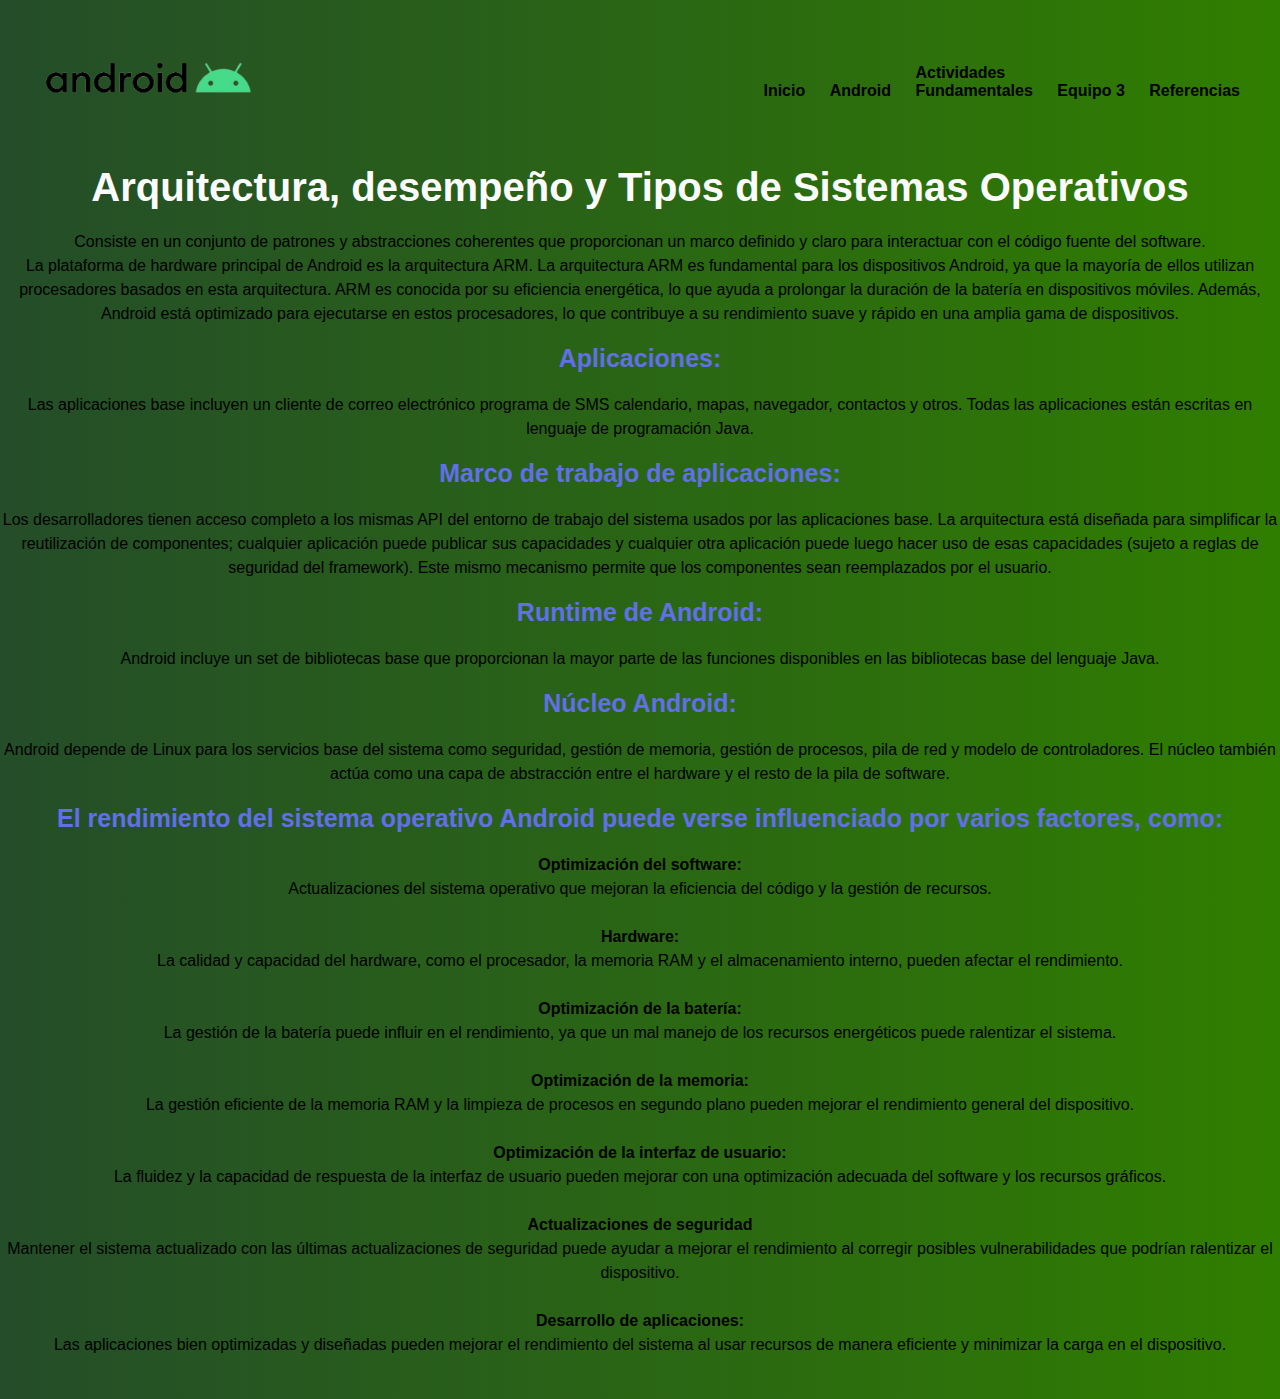
<file: Unidad1.html>
<!DOCTYPE html>
<html lang="en">
<head>
    <meta charset="UTF-8">
    <meta name="viewport" content="width=device-width, initial-scale=1.0">
    <link rel="stylesheet" href="css/Unidad1.css">
    <title>PIA EQ#3</title>
</head>
<body>
    <header>
        <nav>
                <div class="logo"> <a href="index.html"><img src="img/LogoAndroid.png" alt="LogoAndroid"></a></div>
            <ul class="menu">
                <li><a href="index.html">Inicio</a></li>
                <li class="dropdownSisOp">
                    <a href="Android.html">Android</a>
                    <ul class="dropdownSisOp-content">
                        <li><a href="Unidad1.html">Arquitectura, desempeño y tipo de SO</a></li>
                        <li><a href="Unidad2.html">Multitarea: Control de concurrencia</a></li>
                        <li><a href="Unidad3.html">Almacenaje: Memoria y archivos</a></li>
                        <li><a href="Unidad4.html">Redes y seguridad: Sistemas distribuidos</a></li>
                    </ul>
                </li>
                <li class="dropdownActFunda">
                    <a href="#">Actividades<br>Fundamentales</a>
                    <ul class="dropdownActFunda-content">
                        <li><a href="ActFund1.html">Actividad Fundamental 1</a></li>
                        <li><a href="ActFund2.html">Actividad Fundamental 2</a></li>
                        <li><a href="ActFund3.html">Actividad Fundamental 3</a></li>
                        <li><a href="ActFund4.html">Actividad Fundamental 4</a></li>
                    </ul>
                </li>
                <li><a href="Equipo.html">Equipo 3</a></li>
                <li><a href="Referencias.html">Referencias</a></li>
            </ul>
        </nav>
    </header>
    <section>
        <h1><b>Arquitectura, desempeño y Tipos de Sistemas Operativos</b></h1>
        <article>
            Consiste en un conjunto de patrones y abstracciones coherentes que proporcionan un marco definido y claro para interactuar con el código fuente del software.<br>
            La plataforma de hardware principal de Android es la arquitectura ARM. La arquitectura ARM es fundamental para los dispositivos Android, ya que la mayoría de ellos utilizan procesadores basados en esta arquitectura. ARM es conocida por su eficiencia energética, lo que ayuda a prolongar la duración de la batería en dispositivos móviles. Además, Android está optimizado para ejecutarse en estos procesadores, lo que contribuye a su rendimiento suave y rápido en una amplia gama de dispositivos.
        </article><br>
    </section>
    <section>
        <h2><b>Aplicaciones:</b></h2>
        <article>
            Las aplicaciones base incluyen un cliente de correo electrónico programa de SMS calendario, mapas, navegador, contactos y otros. Todas las aplicaciones están escritas en lenguaje de programación Java.<br>
        </article><br>
    </section>
    <section>
        <h2><b>Marco de trabajo de aplicaciones:</b></h2>
        <article>
            Los desarrolladores tienen acceso completo a los mismas API del entorno de trabajo del sistema usados por las aplicaciones base. La arquitectura está diseñada para simplificar la reutilización de componentes; cualquier aplicación puede publicar sus capacidades y cualquier otra aplicación puede luego hacer uso de esas capacidades (sujeto a reglas de seguridad del framework). Este mismo mecanismo permite que los componentes sean reemplazados por el usuario.
        </article><br>
    </section>
    <section>
        <h2><b>Runtime de Android:</b></h2>
        <article>
            Android incluye un set de bibliotecas base que proporcionan la mayor parte de las funciones disponibles en las bibliotecas base del lenguaje Java.
        </article><br>
    </section>
    <section>
        <h2><b>Núcleo Android:</b></h2>
        <article>
            Android depende de Linux para los servicios base del sistema como seguridad, gestión de memoria, gestión de procesos, pila de red y modelo de controladores. El núcleo también actúa como una capa de abstracción entre el hardware y el resto de la pila de software.
        </article><br>
    </section>
    <section>
        <h2><b>El rendimiento del sistema operativo Android puede verse influenciado por varios factores, como:</b></h1>
    </section>
    <section>
        <article>
        <ul>
            <li><b>Optimización del software: </b><p>Actualizaciones del sistema operativo que mejoran la eficiencia del código y la gestión de recursos.</p></li><br>
            <li><b>Hardware: </b><p>La calidad y capacidad del hardware, como el procesador, la memoria RAM y el almacenamiento interno, pueden afectar el rendimiento.</p></li><br>
            <li><b>Optimización de la batería: </b><p>La gestión de la batería puede influir en el rendimiento, ya que un mal manejo de los recursos energéticos puede ralentizar el sistema.</p></li><br>
            <li><b>Optimización de la memoria: </b><p>La gestión eficiente de la memoria RAM y la limpieza de procesos en segundo plano pueden mejorar el rendimiento general del dispositivo.</p></li><br>
            <li><b>Optimización de la interfaz de usuario: </b><p>La fluidez y la capacidad de respuesta de la interfaz de usuario pueden mejorar con una optimización adecuada del software y los recursos gráficos.</p></li><br>
            <li><b>Actualizaciones de seguridad</b><p>Mantener el sistema actualizado con las últimas actualizaciones de seguridad puede ayudar a mejorar el rendimiento al corregir posibles vulnerabilidades que podrían ralentizar el dispositivo.</p></li><br>
            <li><b>Desarrollo de aplicaciones: </b><p>Las aplicaciones bien optimizadas y diseñadas pueden mejorar el rendimiento del sistema al usar recursos de manera eficiente y minimizar la carga en el dispositivo.</p></li><br>
        </ul>
        </article><br>
    </section>
</body>
</html>
</file>
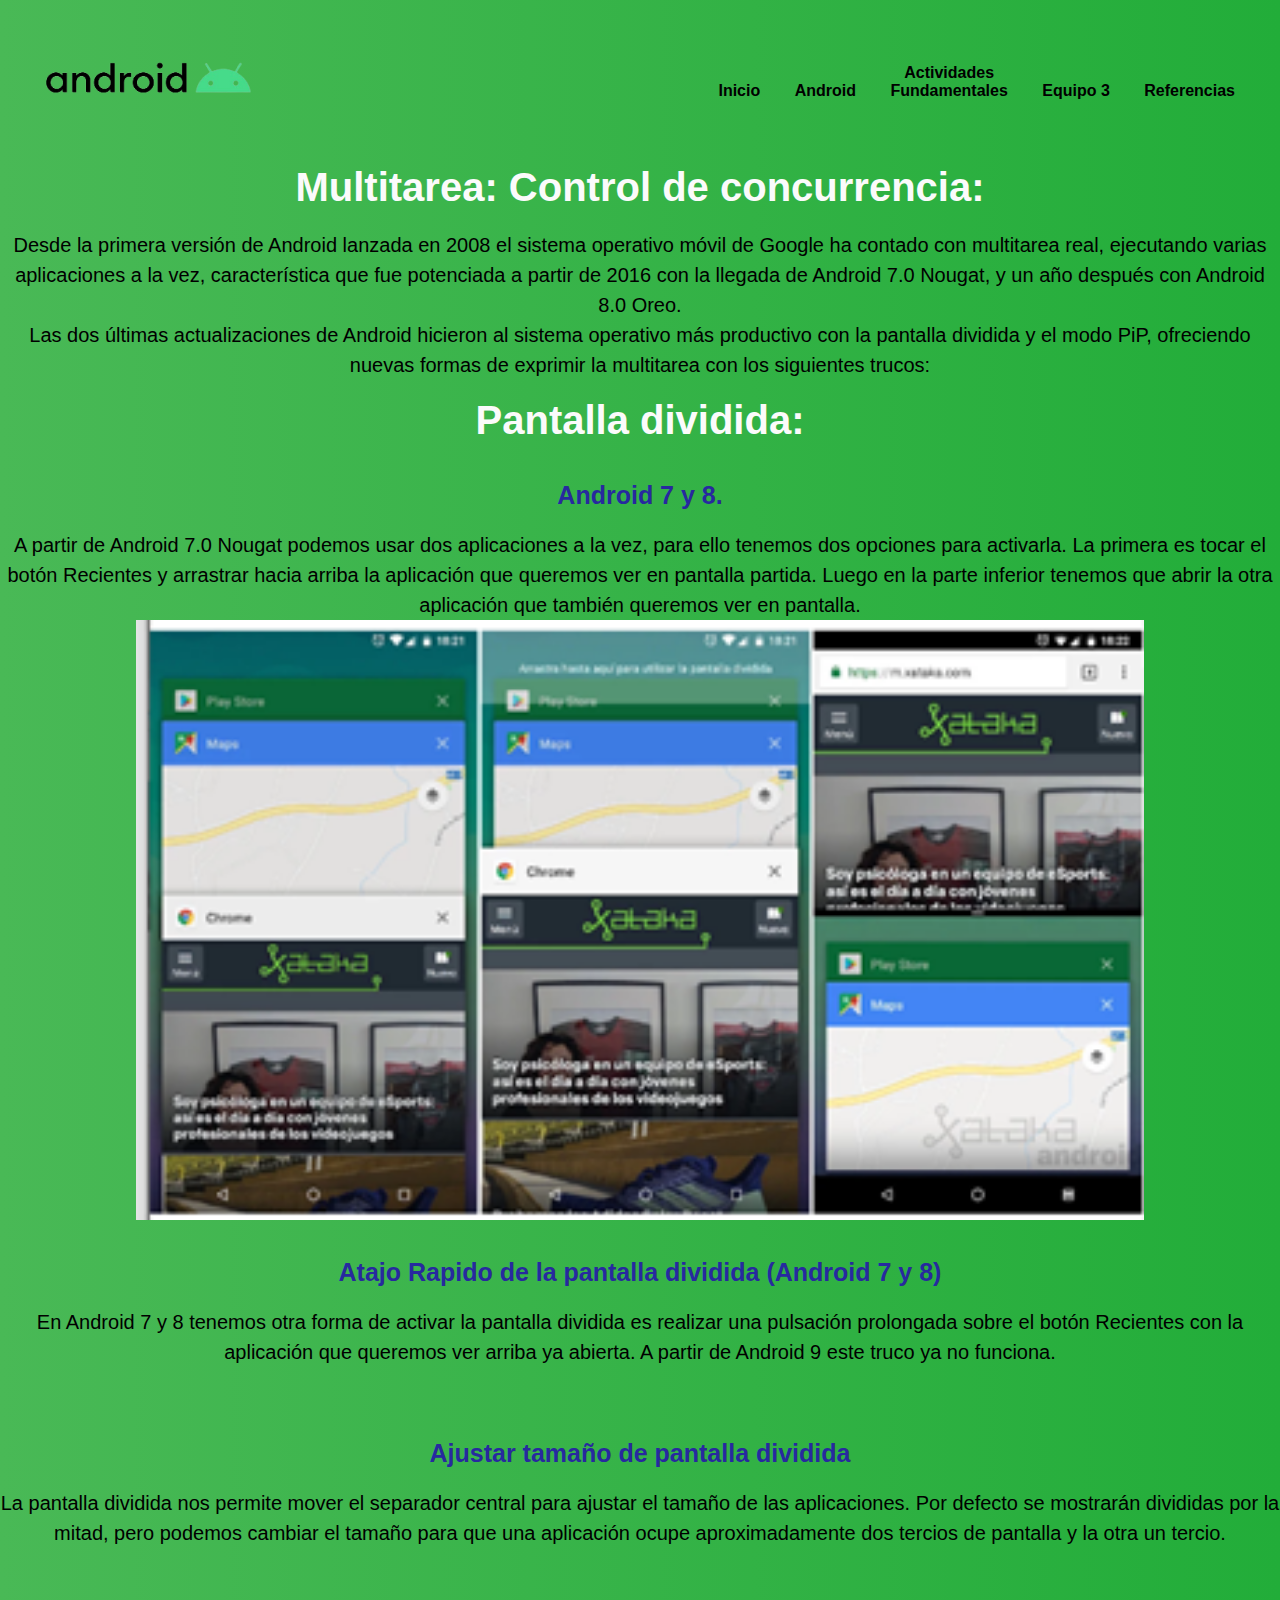
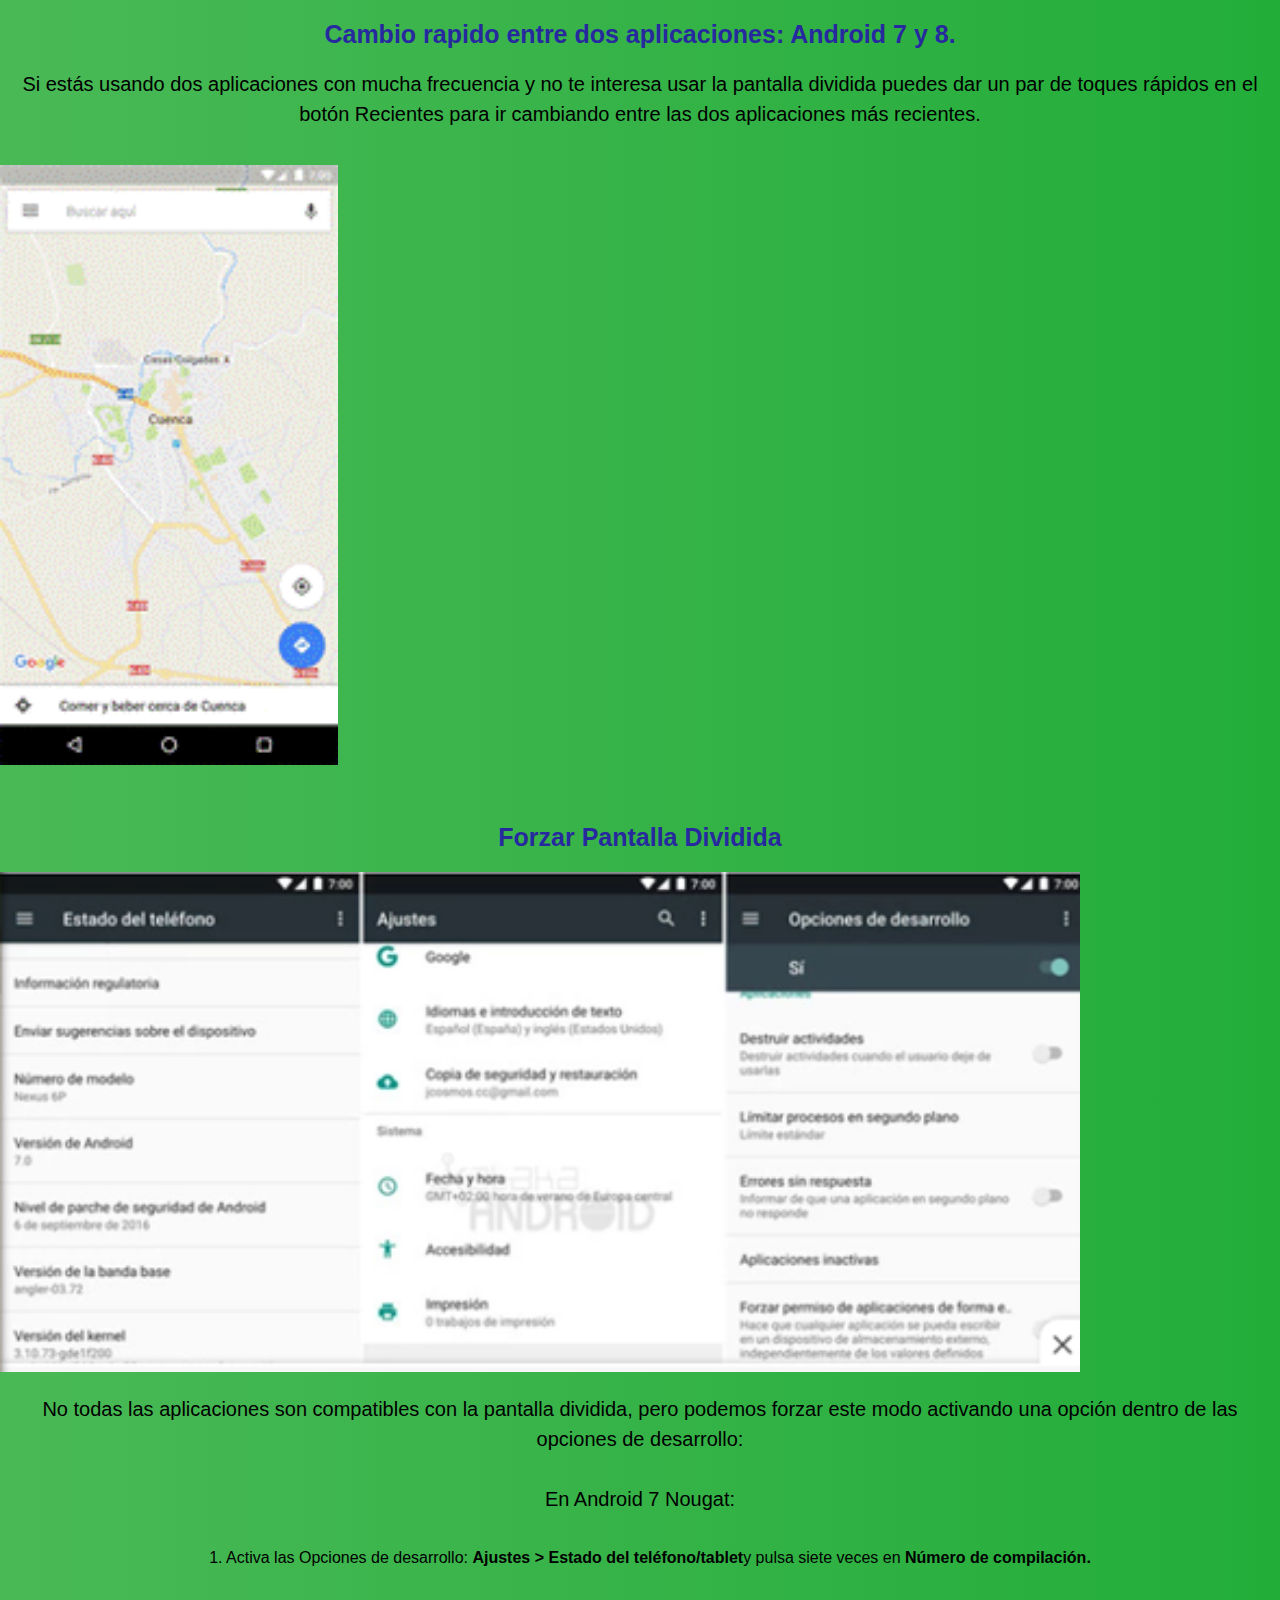
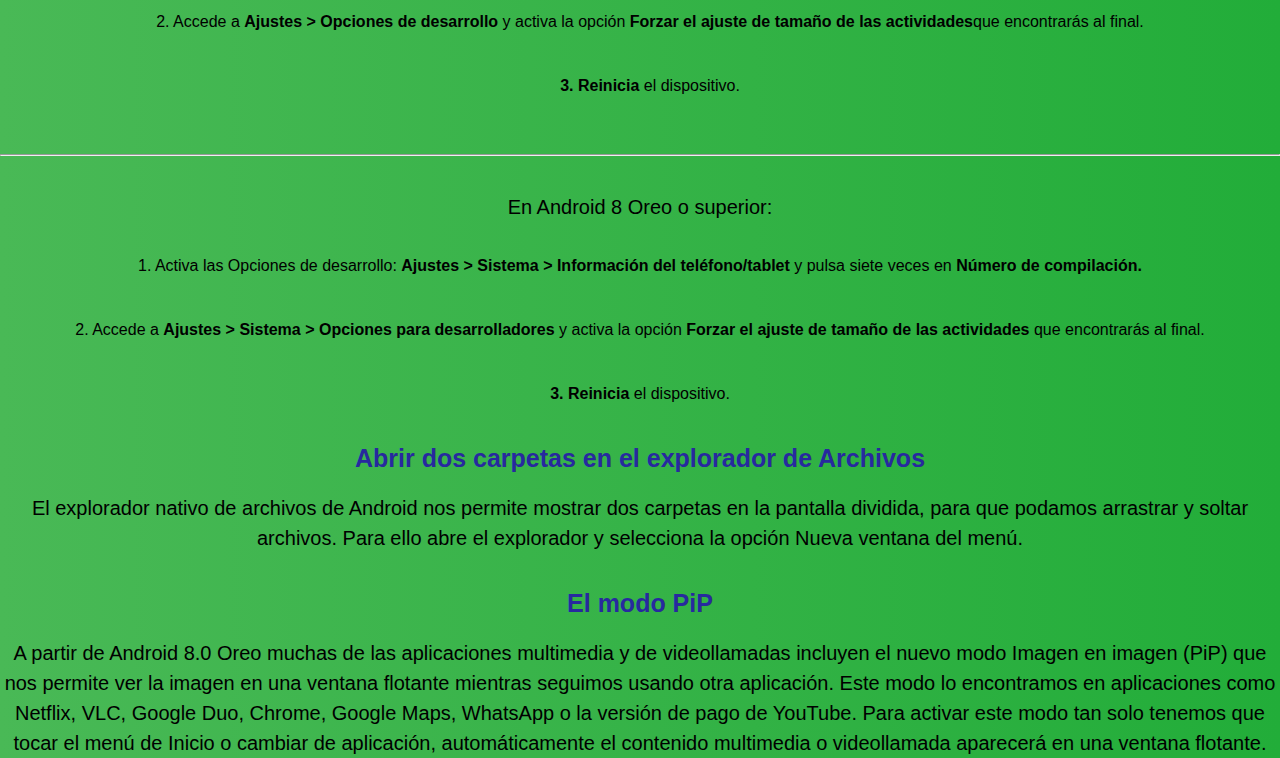
<file: Unidad2.html>
<!DOCTYPE html>
<html lang="en">
<head>
    <meta charset="UTF-8">
    <meta name="viewport" content="width=device-width, initial-scale=1.0">
    <link rel="stylesheet" href="css/Unidad2.css">
    <title>PIA EQ#3</title>
</head>
<body>
    <header>
        <nav>
                <div class="logo"> <a href="index.html"><img src="img/LogoAndroid.png" alt="LogoAndroid"></a></div>
            <ul class="menu">
                <li><a href="index.html">Inicio</a></li>
                <li class="dropdownSisOp">
                    <a href="Android.html">Android</a>
                    <ul class="dropdownSisOp-content">
                        <li><a href="Unidad1.html">Arquitectura, desempeño y tipo de SO</a></li>
                        <li><a href="Unidad2.html">Multitarea: Control de concurrencia</a></li>
                        <li><a href="Unidad3.html">Almacenaje: Memoria y archivos</a></li>
                        <li><a href="Unidad4.html">Redes y seguridad: Sistemas distribuidos</a></li>
                    </ul>
                </li>
                <li class="dropdownActFunda">
                    <a href="#">Actividades<br>Fundamentales</a>
                    <ul class="dropdownActFunda-content">
                        <li><a href="ActFund1.html">Actividad Fundamental 1</a></li>
                        <li><a href="ActFund2.html">Actividad Fundamental 2</a></li>
                        <li><a href="ActFund3.html">Actividad Fundamental 3</a></li>
                        <li><a href="ActFund4.html">Actividad Fundamental 4</a></li>
                    </ul>
                </li>
                <li><a href="Equipo.html">Equipo 3</a></li>
                <li><a href="Referencias.html">Referencias</a></li>
            </ul>
        </nav>
    </header>
    <section>
        <h1><b>Multitarea: Control de concurrencia:</b></h1>
        <article>
            Desde la primera versión de Android lanzada en 2008 el sistema operativo móvil de Google ha contado con multitarea real, ejecutando varias aplicaciones a la vez, característica que fue potenciada a partir de 2016 con la llegada de Android 7.0 Nougat, y un año después con Android 8.0 Oreo.<br>
            Las dos últimas actualizaciones de Android hicieron al sistema operativo más productivo con la pantalla dividida y el modo PiP, ofreciendo nuevas formas de exprimir la multitarea con los siguientes trucos:<br>
        </article><br>
    </section>
    <section>
        <h1><b></b>Pantalla dividida:</h1><br>
        <h2><b> Android 7 y 8.</b></h2>
        <article>
            A partir de Android 7.0 Nougat podemos usar dos aplicaciones a la vez, para ello tenemos dos opciones para activarla. La primera es tocar el botón Recientes y arrastrar hacia arriba la aplicación que queremos ver en pantalla partida. Luego en la parte inferior tenemos que abrir la otra aplicación que también queremos ver en pantalla.<br>
            <img class="Multitarea1" src="img/Multitarea1.png" alt="Multitarea1"><br><br>
        </article>
    </section>
    <section>
        <h2><b>Atajo Rapido de la pantalla dividida (Android 7 y 8)</b></h2>
        <article>
            En Android 7 y 8 tenemos otra forma de activar la pantalla dividida es realizar una pulsación prolongada sobre el botón Recientes con la aplicación que queremos ver arriba ya abierta. A partir de Android 9 este truco ya no funciona. <br>
        </article><br><br>
    </section>
    <section>
        <br><br><h2><b>Ajustar tamaño de pantalla dividida</b></h2>
        <article>
            La pantalla dividida nos permite mover el separador central para ajustar el tamaño de las aplicaciones. Por defecto se mostrarán divididas por la mitad, pero podemos cambiar el tamaño para que una aplicación ocupe aproximadamente dos tercios de pantalla y la otra un tercio. <br>
        </article><br><br> 
    </section>
    <section>
        <br><br><h2><b>Cambio rapido entre dos aplicaciones: Android 7 y 8.</b></h2>
        <article>
            Si estás usando dos aplicaciones con mucha frecuencia y no te interesa usar la pantalla dividida puedes dar un par de toques rápidos en el botón Recientes para ir cambiando entre las dos aplicaciones más recientes. <br>
        </article><br><br> 
        <img class="Multitarea2" src="img/Multitarea2.png.gif" alt="Multitarea2"><br><br><br><br>
    </section>
    <section>
        <h2><b>Forzar Pantalla Dividida</b></h2>
        <img class="Multitarea3" src="img/Multitarea3.png" alt="Multitarea3"><br><br>
        <article>
            No todas las aplicaciones son compatibles con la pantalla dividida, pero podemos forzar este modo activando una opción dentro de las opciones de desarrollo:<br>
            <br>En Android 7 Nougat:<br><br>
        </article>
        <ul>
            <li>1. Activa las Opciones de desarrollo: <b>Ajustes > Estado del teléfono/tablet</b>y pulsa siete veces en <b>Número de compilación.</b></li><br><br>
            <li>2. Accede a <b> Ajustes > Opciones de desarrollo </b> y activa la opción <b>Forzar el ajuste de tamaño de las actividades</b>que encontrarás al final.</li><br><br>
            <li><b>3. Reinicia</b> el dispositivo.</li>
        </ul><br><br>
    </section><br><hr><br><br>
    <section>
        <article>
            En Android 8 Oreo o superior: <br><br>
        </article>
        <ol>
            <li>1. Activa las Opciones de desarrollo: <b>Ajustes > Sistema > Información del teléfono/tablet</b> y pulsa siete veces en <b>Número de compilación.</b></li><br><br>
            <li>2. Accede a <b>Ajustes > Sistema > Opciones para desarrolladores</b> y activa la opción <b>Forzar el ajuste de tamaño de las actividades</b> que encontrarás al final. </li><br><br>
            <li><b>3. Reinicia</b> el dispositivo.</li>
        </ol><br><br>
    </section>
    <section>
        <h2><b>Abrir dos carpetas en el explorador de Archivos</b></h2>
        <article>El explorador nativo de archivos de Android nos permite mostrar dos carpetas en la pantalla dividida, para que podamos arrastrar y soltar archivos. Para ello abre el explorador y selecciona la opción Nueva ventana del menú.</article>
    </section><br><br>
    <section>
        <h2><b>El modo PiP</b></h2>
        <article>A partir de Android 8.0 Oreo muchas de las aplicaciones multimedia y de videollamadas incluyen el nuevo modo Imagen en imagen (PiP) que nos permite ver la imagen en una ventana flotante mientras seguimos usando otra aplicación. Este modo lo encontramos en aplicaciones como Netflix, VLC, Google Duo, Chrome, Google Maps, WhatsApp o la versión de pago de YouTube. Para activar este modo tan solo tenemos que tocar el menú de Inicio o cambiar de aplicación, automáticamente el contenido multimedia o videollamada aparecerá en una ventana flotante.</article>
    </section>
</body>
</html>
</file>
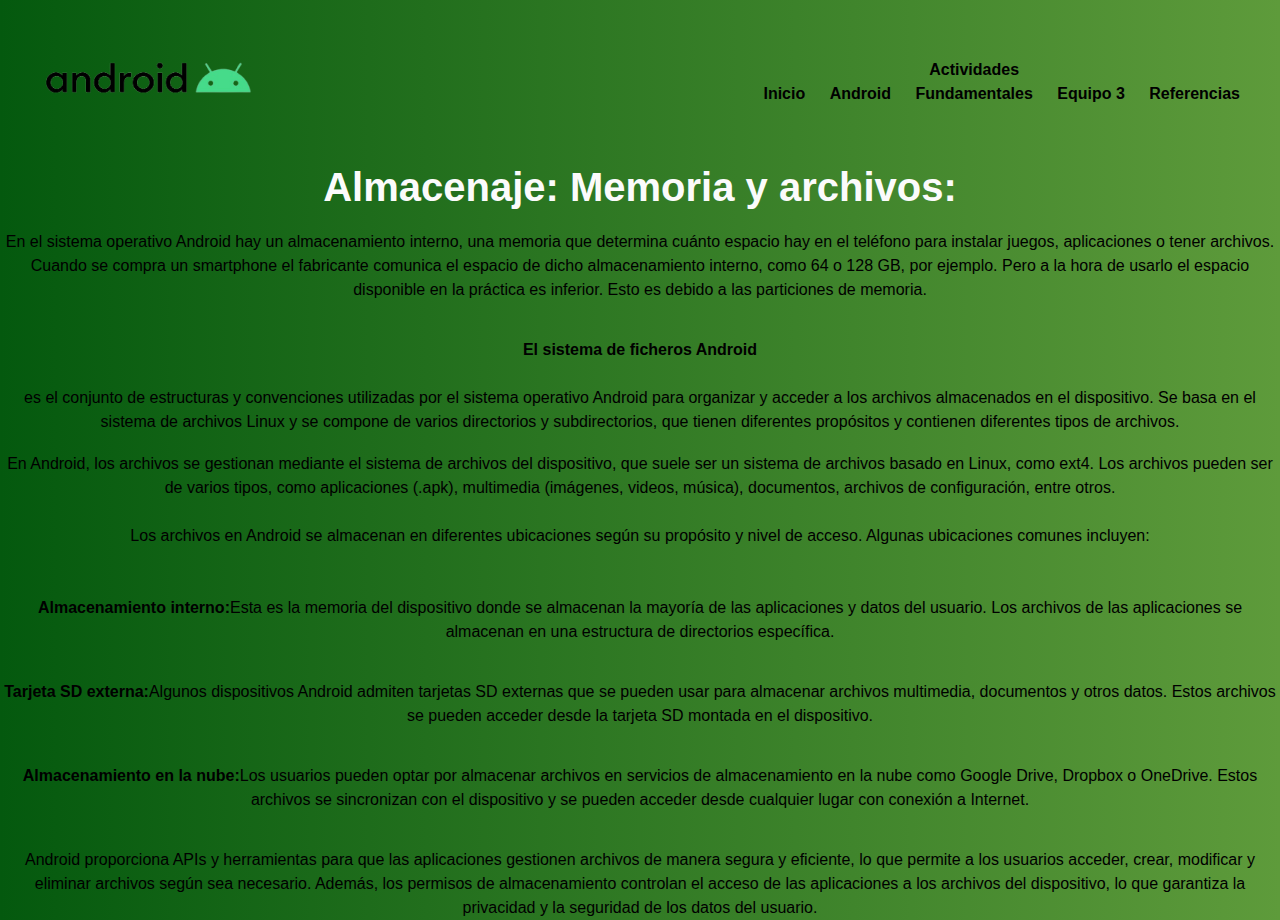
<file: Unidad3.html>
<!DOCTYPE html>
<html lang="en">
<head>
    <meta charset="UTF-8">
    <meta name="viewport" content="width=device-width, initial-scale=1.0">
    <link rel="stylesheet" href="css/Unidad3.css">
    <title>PIA EQ#3</title>
</head>
<body>
    <header>
        <nav>
                <div class="logo"> <a href="index.html"><img src="img/LogoAndroid.png" alt="LogoAndroid"></a></div>
            <ul class="menu">
                <li><a href="index.html">Inicio</a></li>
                <li class="dropdownSisOp">
                    <a href="Android.html">Android</a>
                    <ul class="dropdownSisOp-content">
                        <li><a href="Unidad1.html">Arquitectura, desempeño y tipo de SO</a></li>
                        <li><a href="Unidad2.html">Multitarea: Control de concurrencia</a></li>
                        <li><a href="Unidad3.html">Almacenaje: Memoria y archivos</a></li>
                        <li><a href="Unidad4.html">Redes y seguridad: Sistemas distribuidos</a></li>
                    </ul>
                </li>
                <li class="dropdownActFunda">
                    <a href="#">Actividades<br>Fundamentales</a>
                    <ul class="dropdownActFunda-content">
                        <li><a href="ActFund1.html">Actividad Fundamental 1</a></li>
                        <li><a href="ActFund2.html">Actividad Fundamental 2</a></li>
                        <li><a href="ActFund3.html">Actividad Fundamental 3</a></li>
                        <li><a href="ActFund4.html">Actividad Fundamental 4</a></li>
                    </ul>
                </li>
                <li><a href="Equipo.html">Equipo 3</a></li>
                <li><a href="Referencias.html">Referencias</a></li>
            </ul>
        </nav>
    </header>
    <section>
        <h1><b>Almacenaje: Memoria y archivos:</b></h1>
        <article>
            En el sistema operativo Android hay un almacenamiento interno, una memoria que determina cuánto espacio hay en el teléfono para instalar juegos, aplicaciones o tener archivos. Cuando se compra un smartphone el fabricante comunica el espacio de dicho almacenamiento interno, como 64 o 128 GB, por ejemplo. Pero a la hora de usarlo el espacio disponible en la práctica es inferior. Esto es debido a las particiones de memoria.
        </article><br><br>
    </section>
    <section>
        <article>
            <b>El sistema de ficheros Android</b><br><br>
            es el conjunto de estructuras y convenciones utilizadas por el sistema operativo Android para organizar y acceder a los archivos almacenados en el dispositivo. Se basa en el sistema de archivos Linux y se compone de varios directorios y subdirectorios, que tienen diferentes propósitos y contienen diferentes tipos de archivos.
        </article><br>
        <article>
            En Android, los archivos se gestionan mediante el sistema de archivos del dispositivo, que suele ser un sistema de archivos basado en Linux, como ext4. Los archivos pueden ser de varios tipos, como aplicaciones (.apk), multimedia (imágenes, videos, música), documentos, archivos de configuración, entre otros.<br><br>
            Los archivos en Android se almacenan en diferentes ubicaciones según su propósito y nivel de acceso. Algunas ubicaciones comunes incluyen:<br><br><br>
        </article>
        <ul>
            <li><b>Almacenamiento interno:</b>Esta es la memoria del dispositivo donde se almacenan la mayoría de las aplicaciones y datos del usuario. Los archivos de las aplicaciones se almacenan en una estructura de directorios específica.</li><br><br>
            <li><b>Tarjeta SD externa:</b>Algunos dispositivos Android admiten tarjetas SD externas que se pueden usar para almacenar archivos multimedia, documentos y otros datos. Estos archivos se pueden acceder desde la tarjeta SD montada en el dispositivo.</li><br><br>
            <li><b>Almacenamiento en la nube:</b>Los usuarios pueden optar por almacenar archivos en servicios de almacenamiento en la nube como Google Drive, Dropbox o OneDrive. Estos archivos se sincronizan con el dispositivo y se pueden acceder desde cualquier lugar con conexión a Internet.</li><br><br>
        </ul>
        <article>
            Android proporciona APIs y herramientas para que las aplicaciones gestionen archivos de manera segura y eficiente, lo que permite a los usuarios acceder, crear, modificar y eliminar archivos según sea necesario. Además, los permisos de almacenamiento controlan el acceso de las aplicaciones a los archivos del dispositivo, lo que garantiza la privacidad y la seguridad de los datos del usuario.
        </article>
    </section>
</body>
</html>
</file>
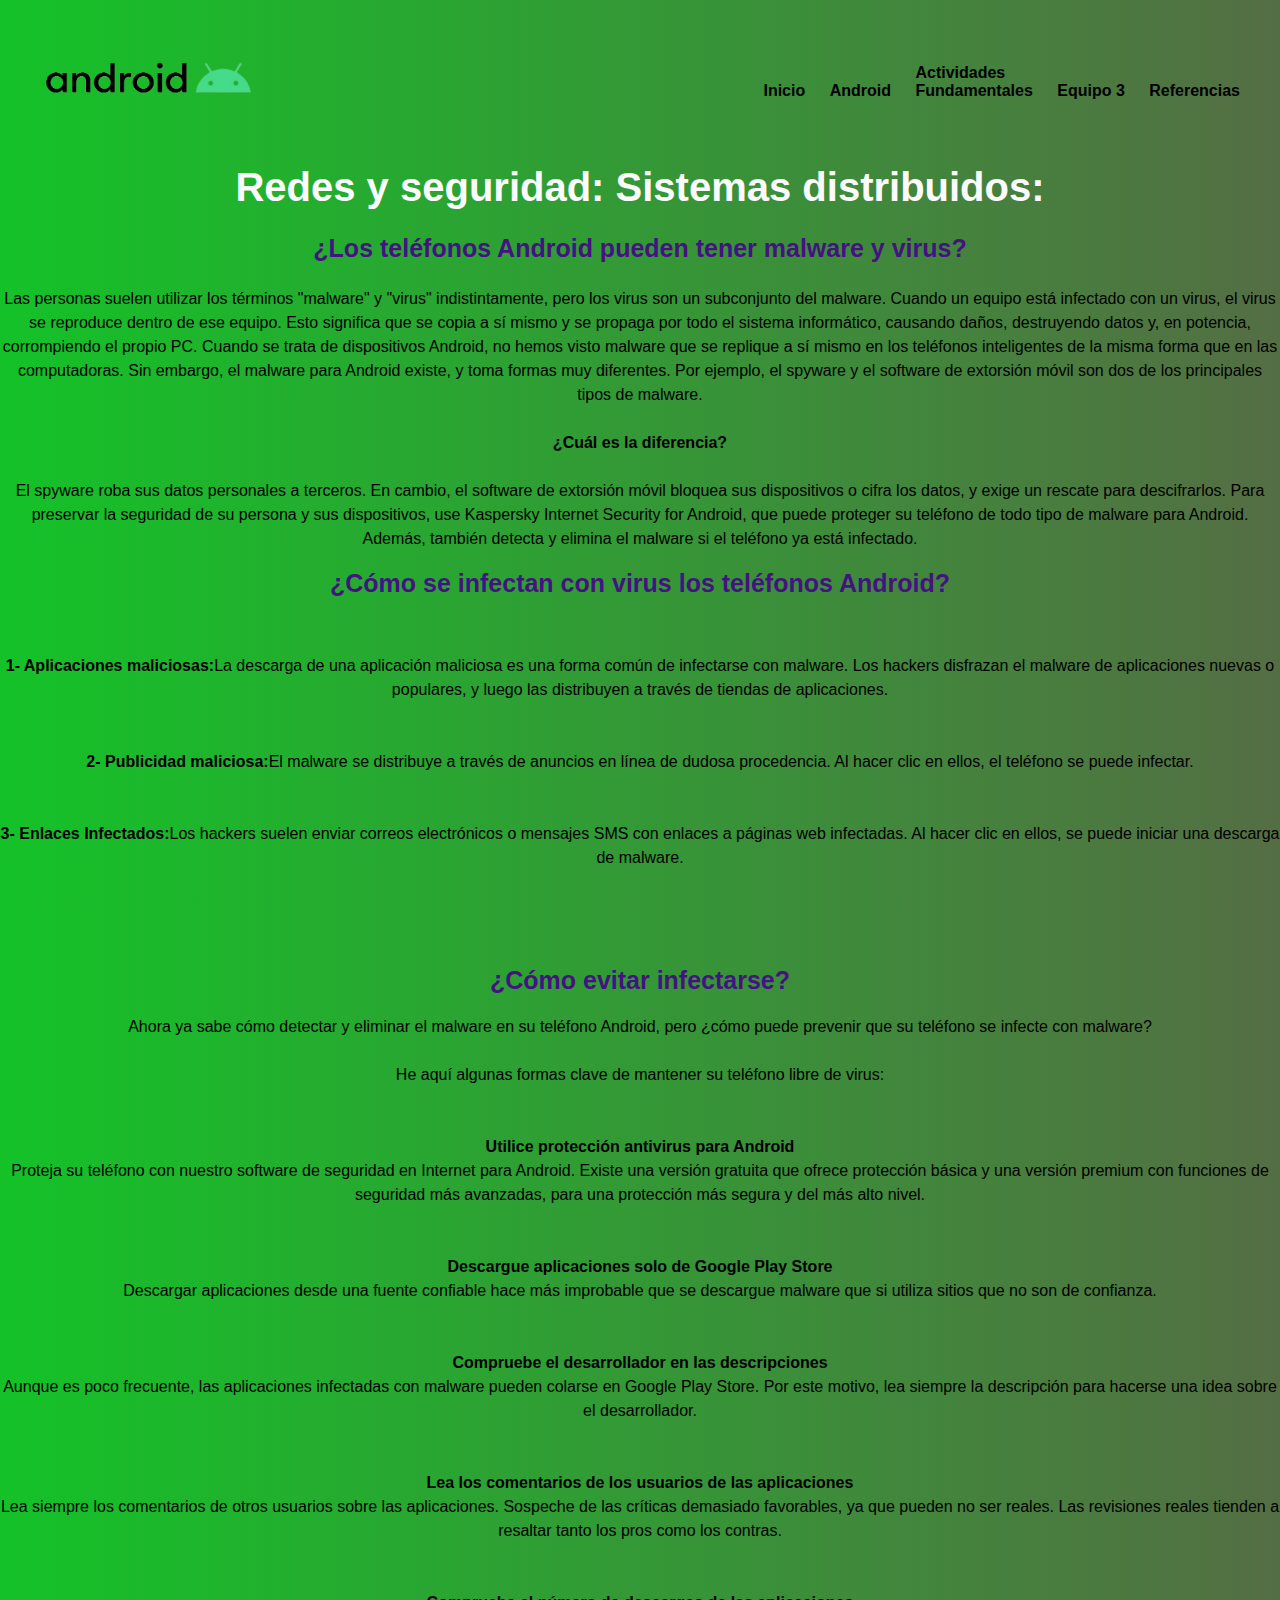
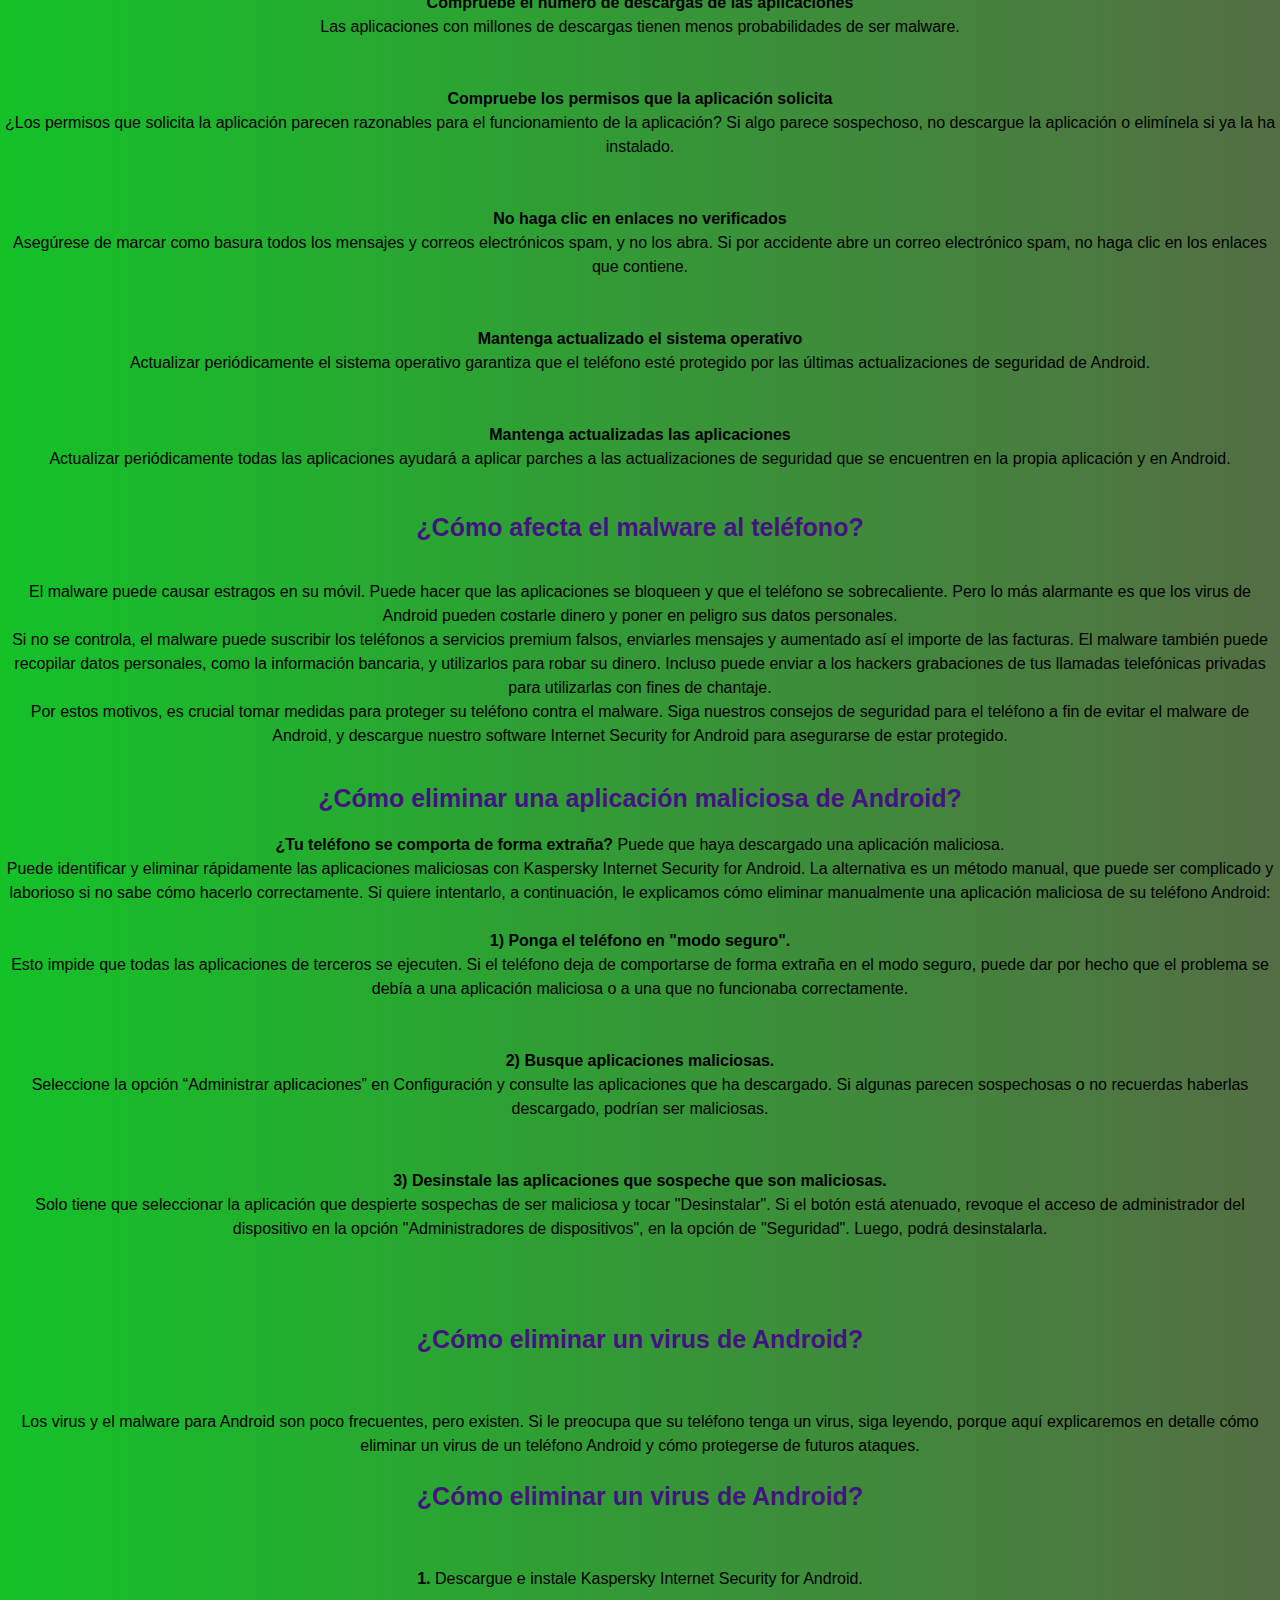
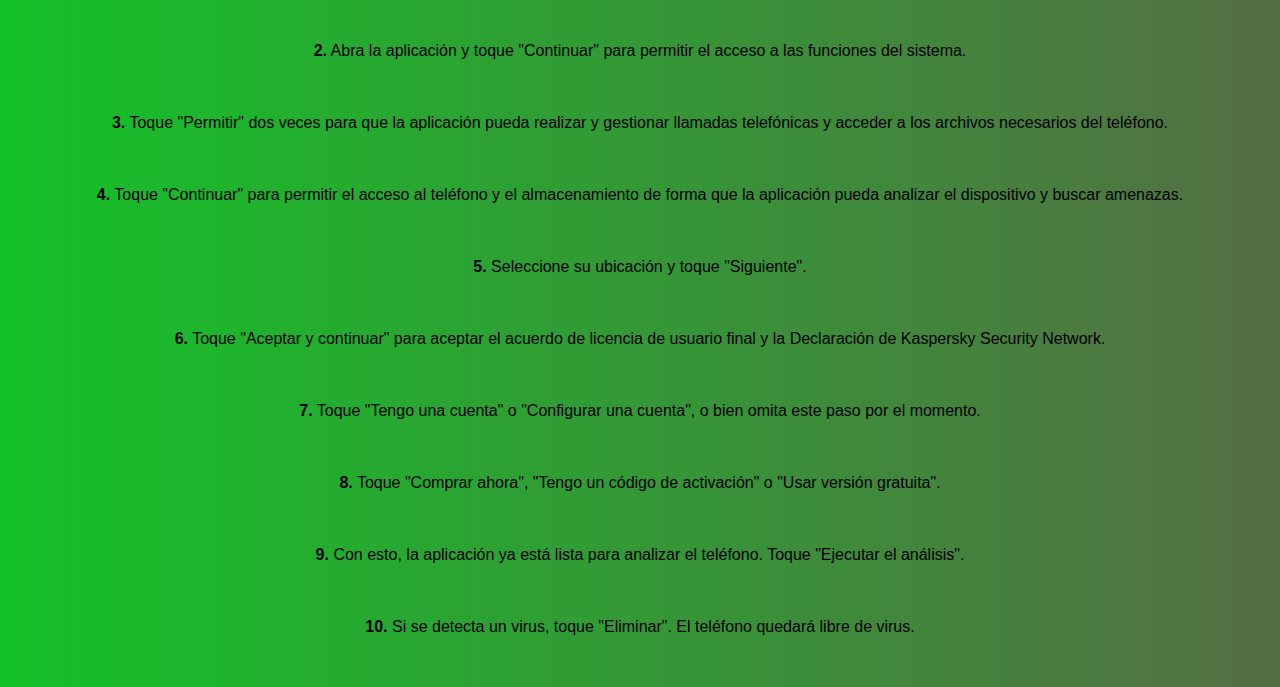
<file: Unidad4.html>
<!DOCTYPE html>
<html lang="en">
<head>
    <meta charset="UTF-8">
    <meta name="viewport" content="width=device-width, initial-scale=1.0">
    <link rel="stylesheet" href="css/Unidad4.css">
    <title>PIA EQ#3</title>
</head>
<body>
    <header>
        <nav>
                <div class="logo"> <a href="index.html"><img src="img/LogoAndroid.png" alt="LogoAndroid"></a></div>
            <ul class="menu">
                <li><a href="index.html">Inicio</a></li>
                <li class="dropdownSisOp">
                    <a href="Android.html">Android</a>
                    <ul class="dropdownSisOp-content">
                        <li><a href="Unidad1.html">Arquitectura, desempeño y tipo de SO</a></li>
                        <li><a href="Unidad2.html">Multitarea: Control de concurrencia</a></li>
                        <li><a href="Unidad3.html">Almacenaje: Memoria y archivos</a></li>
                        <li><a href="Unidad4.html">Redes y seguridad: Sistemas distribuidos</a></li>
                    </ul>
                </li>
                <li class="dropdownActFunda">
                    <a href="#">Actividades<br>Fundamentales</a>
                    <ul class="dropdownActFunda-content">
                        <li><a href="ActFund1.html">Actividad Fundamental 1</a></li>
                        <li><a href="ActFund2.html">Actividad Fundamental 2</a></li>
                        <li><a href="ActFund3.html">Actividad Fundamental 3</a></li>
                        <li><a href="ActFund4.html">Actividad Fundamental 4</a></li>
                    </ul>
                </li>
                <li><a href="Equipo.html">Equipo 3</a></li>
                <li><a href="Referencias.html">Referencias</a></li>
            </ul>
        </nav>
    </header>
    <section>
        <h1><b>Redes y seguridad: Sistemas distribuidos:</b></h1>
        <article>
           <h2><b>¿Los teléfonos Android pueden tener malware y virus?</b></h2>
           Las personas suelen utilizar los términos "malware" y "virus" indistintamente, pero los virus son un subconjunto del malware. 
Cuando un equipo está infectado con un virus, el virus se reproduce dentro de ese equipo. Esto significa que se copia a sí mismo y se propaga por todo el sistema informático, causando daños, destruyendo datos y, en potencia, corrompiendo el propio PC. 
Cuando se trata de dispositivos Android, no hemos visto malware que se replique a sí mismo en los teléfonos inteligentes de la misma forma que en las computadoras. Sin embargo, el malware para Android existe, y toma formas muy diferentes. Por ejemplo, el spyware y el software de extorsión móvil son dos de los principales tipos de malware. 
<br><br><b>¿Cuál es la diferencia?</b><br><br> El spyware roba sus datos personales a terceros. En cambio, el software de extorsión móvil bloquea sus dispositivos o cifra los datos, y exige un rescate para descifrarlos. 
Para preservar la seguridad de su persona y sus dispositivos, use Kaspersky Internet Security for Android, que puede proteger su teléfono de todo tipo de malware para Android. Además, también detecta y elimina el malware si el teléfono ya está infectado. 
        </article><br>
    </section>
    <section>
        <h2><b>¿Cómo se infectan con virus los teléfonos Android?</b></h2><br><br>
        <article>
            <ul>
                <li><b>1-	Aplicaciones maliciosas:</b>La descarga de una aplicación maliciosa es una forma común de infectarse con malware. Los hackers disfrazan el malware de aplicaciones nuevas o populares, y luego las distribuyen a través de tiendas de aplicaciones.</li><br><br>
                <li><b>2-	Publicidad maliciosa:</b>El malware se distribuye a través de anuncios en línea de dudosa procedencia. Al hacer clic en ellos, el teléfono se puede infectar.</li><br><br>
                <li><b>3-	Enlaces Infectados:</b>Los hackers suelen enviar correos electrónicos o mensajes SMS con enlaces a páginas web infectadas. Al hacer clic en ellos, se puede iniciar una descarga de malware.</li><br><br>
            </ul><br><br>
        </article>
    </section>
    <section>
        <h2><b>¿Cómo evitar infectarse?</b></h2>
        <article>Ahora ya sabe cómo detectar y eliminar el malware en su teléfono Android, pero ¿cómo puede prevenir que su teléfono se infecte con malware?<br><br>
            He aquí algunas formas clave de mantener su teléfono libre de virus: <br><br>
            <br><b>Utilice protección antivirus para Android </b><br>Proteja su teléfono con nuestro software de seguridad en Internet para Android. Existe una versión gratuita que ofrece protección básica y una versión premium con funciones de seguridad más avanzadas, para una protección más segura y del más alto nivel. <br><br>
            <br><b>Descargue aplicaciones solo de Google Play Store </b><br>Descargar aplicaciones desde una fuente confiable hace más improbable que se descargue malware que si utiliza sitios que no son de confianza. <br><br>
            <br><b>Compruebe el desarrollador en las descripciones </b><br>Aunque es poco frecuente, las aplicaciones infectadas con malware pueden colarse en Google Play Store. Por este motivo, lea siempre la descripción para hacerse una idea sobre el desarrollador.<br><br>
            <br><b>Lea los comentarios de los usuarios de las aplicaciones </b><br>Lea siempre los comentarios de otros usuarios sobre las aplicaciones. Sospeche de las críticas demasiado favorables, ya que pueden no ser reales. Las revisiones reales tienden a resaltar tanto los pros como los contras. <br><br>
            <br><b>Compruebe el número de descargas de las aplicaciones </b><br>Las aplicaciones con millones de descargas tienen menos probabilidades de ser malware.<br><br>
            <br><b>Compruebe los permisos que la aplicación solicita </b><br>¿Los permisos que solicita la aplicación parecen razonables para el funcionamiento de la aplicación? Si algo parece sospechoso, no descargue la aplicación o elimínela si ya la ha instalado. <br><br>
            <br><b>No haga clic en enlaces no verificados </b><br>Asegúrese de marcar como basura todos los mensajes y correos electrónicos spam, y no los abra. Si por accidente abre un correo electrónico spam, no haga clic en los enlaces que contiene. <br><br>
            <br><b>Mantenga actualizado el sistema operativo </b><br>Actualizar periódicamente el sistema operativo garantiza que el teléfono esté protegido por las últimas actualizaciones de seguridad de Android. <br><br>
            <br><b>Mantenga actualizadas las aplicaciones</b><br>Actualizar periódicamente todas las aplicaciones ayudará a aplicar parches a las actualizaciones de seguridad que se encuentren en la propia aplicación y en Android.<br><br>
        </article>
    </section>
    <section>
        <br><h2><b>¿Cómo afecta el malware al teléfono?</b></h2><br>
        <article>
            El malware puede causar estragos en su móvil. Puede hacer que las aplicaciones se bloqueen y que el teléfono se sobrecaliente. Pero lo más alarmante es que los virus de Android pueden costarle dinero y poner en peligro sus datos personales. <br>
            Si no se controla, el malware puede suscribir los teléfonos a servicios premium falsos, enviarles mensajes y aumentado así el importe de las facturas. 
            El malware también puede recopilar datos personales, como la información bancaria, y utilizarlos para robar su dinero. Incluso puede enviar a los hackers grabaciones de tus llamadas telefónicas privadas para utilizarlas con fines de chantaje. <br>
            Por estos motivos, es crucial tomar medidas para proteger su teléfono contra el malware. Siga nuestros consejos de seguridad para el teléfono a fin de evitar el malware de Android, y descargue nuestro software Internet Security for Android para asegurarse de estar protegido.
        </article>
    </section>
    <section>
        <br><br><h2><b>¿Cómo eliminar una aplicación maliciosa de Android?</b></h2>
        <article>
            <b>¿Tu teléfono se comporta de forma extraña?</b> Puede que haya descargado una aplicación maliciosa.<br>
            Puede identificar y eliminar rápidamente las aplicaciones maliciosas con Kaspersky Internet Security for Android. La alternativa es un método manual, que puede ser complicado y laborioso si no sabe cómo hacerlo correctamente. Si quiere intentarlo, a continuación, le explicamos cómo eliminar manualmente una aplicación maliciosa de su teléfono Android:<br><br>
        <ul>
            <li><b>1)	Ponga el teléfono en "modo seguro". <br></b>Esto impide que todas las aplicaciones de terceros se ejecuten. Si el teléfono deja de comportarse de forma extraña en el modo seguro, puede dar por hecho que el problema se debía a una aplicación maliciosa o a una que no funcionaba correctamente.  </li><br><br>
            <li><b>2)	Busque aplicaciones maliciosas.  <br></b>Seleccione la opción “Administrar aplicaciones” en Configuración y consulte las aplicaciones que ha descargado. Si algunas parecen sospechosas o no recuerdas haberlas descargado, podrían ser maliciosas.  </li><br><br>
            <li><b>3)	Desinstale las aplicaciones que sospeche que son maliciosas.<br></b>Solo tiene que seleccionar la aplicación que despierte sospechas de ser maliciosa y tocar "Desinstalar". Si el botón está atenuado, revoque el acceso de administrador del dispositivo en la opción "Administradores de dispositivos", en la opción de "Seguridad". Luego, podrá desinstalarla. </li><br><br>
        </ul>
        </article><br><br>
    </section>
    <section>
        <h2><b>¿Cómo eliminar un virus de Android?</b></h2><br><br>
        <article>
            Los virus y el malware para Android son poco frecuentes, pero existen. Si le preocupa que su teléfono tenga un virus, siga leyendo, porque aquí explicaremos en detalle cómo eliminar un virus de un teléfono Android y cómo protegerse de futuros ataques.<br><br>
        </article>
    </section>
    <section>
        <h2><b>¿Cómo eliminar un virus de Android?</b></h2><br><br>
        <article>
            <ul>
                <li><b>1.</b>	Descargue e instale Kaspersky Internet Security for Android. </li><br><br>
                <li><b>2.</b>	Abra la aplicación y toque "Continuar" para permitir el acceso a las funciones del sistema. </li><br><br>
                <li><b>3.</b>	Toque "Permitir" dos veces para que la aplicación pueda realizar y gestionar llamadas telefónicas y acceder a los archivos necesarios del teléfono. </li><br><br>
                <li><b>4.</b>	Toque "Continuar" para permitir el acceso al teléfono y el almacenamiento de forma que la aplicación pueda analizar el dispositivo y buscar amenazas.</li><br><br>
                <li><b>5.</b>	Seleccione su ubicación y toque "Siguiente". </li><br><br>
                <li><b>6.</b>	Toque "Aceptar y continuar" para aceptar el acuerdo de licencia de usuario final y la Declaración de Kaspersky Security Network. </li><br><br>
                <li><b>7.</b>	Toque "Tengo una cuenta" o "Configurar una cuenta", o bien omita este paso por el momento. </li><br><br>
                <li><b>8.</b>	Toque "Comprar ahora", "Tengo un código de activación" o "Usar versión gratuita".</li><br><br>
                <li><b>9.</b>	Con esto, la aplicación ya está lista para analizar el teléfono. Toque "Ejecutar el análisis". </li><br><br>
                <li><b>10.</b>	Si se detecta un virus, toque "Eliminar". El teléfono quedará libre de virus.</li><br><br>
            </ul>
        </article>
    </section>
</body>
</html>
</file>
<file: style.css>
/* Inicio de Barra de navegación*/
*{
    margin: 0;
    padding: 0;
}

body{
    background-image: linear-gradient(to right, rgb(20, 194, 40), rgb(162, 255, 104));
    width:100%;
    height: 100vh;
    
}

nav{
    display: flex;
    align-items: center;
    justify-content: space-between;
    padding: 10px 20px;
    font-weight: bold;
}

.logo{
    display: flex;
    align-items: center;
}

.logo img{
    width: 250px;
    height: auto;
}

.menu{
    font-family: 'Roboto', sans-serif;
    list-style: none;
    margin: 0;
    padding: 0;
}

.menu li{
    display: inline-block;
    margin-right: 20px;
}

.menu a{
    color: rgb(0, 0, 0);
    text-decoration: none;
    font-weight: bold;
}

h1{
    color:black;
    font-size: 45px;
}

a:hover{
    color: rgb(40, 9, 243);
}

html{
    scroll-behavior: smooth;
}
  .dropdownActFunda{
    position: relative;
  }
  .dropdownSisOp{
    position: relative;
  }
  .dropdownActFunda-content{
    display: none; 
    position: absolute; 
    background-color: #f9f9f9;
    min-width: 160px;
    box-shadow: 0px 8px 16px 0px rgba(0,0,0,0.2);
    z-index: 1; 
  }
  .dropdownSisOp-content{
    display: none; 
    position: absolute; 
    background-color: #f9f9f9;
    min-width: 160px;
    box-shadow: 0px 8px 16px 0px rgba(0,0,0,0.2);
    z-index: 1; 
  }
  .dropdownActFunda:hover .dropdownActFunda-content{
    display: block;
  }
  .dropdownSisOp:hover .dropdownSisOp-content{
    display: block;
  }
  .dropdownActFunda-content li {
    list-style: none;
    margin: 0;
    padding: 0;
  }
  .dropdownSisOp-content li {
    list-style: none;
    margin: 0;
    padding: 0;
  }
  .dropdownActFunda-content li a {
    color: black;
    padding: 12px 16px;
    text-decoration: none;
    display: block;
  }
  .dropdownSisOp-content li a {
    color: black;
    padding: 12px 16px;
    text-decoration: none;
    display: block;
  }
  .dropdownActFunda-content a:hover {
    background-color: #ffffff;
  }
  .dropdownSisOp-content a:hover {
    background-color: #ffffff;
  }
/* Fin de Barra de navegación*/
/* Inicio de Pagina de Inicio*/
.Banner{
  display: flex;
  justify-content: center;
  align-items: center;
}
h1, h2{
    font-family: 'Roboto', sans-serif; 
    font-size: 36px; 
    color:rgb(9, 34, 226); 
    text-align: center; 
    margin-bottom: 20px; 
}

p{
    font-family: 'Roboto', sans-serif; 
  font-size: 16px; 
  line-height: 1.5; 
  color: #000000; 
  text-align: center; 
  }
  
.container p{
  font-family: 'Roboto', sans-serif; 
  font-size: 16px; 
  line-height: 1.5; 
  color: #000000; 
  text-align: center; 
}
ul li{
  font-family: 'Roboto', sans-serif; 
  font-size: 16px; 
  line-height: 1.5; 
  color: #000000; 
  text-align: center; 
}
/* Fin de Pagina de Inicio*/
</file>
<file: css/ActFun1.css>
/* Inicio de Barra de navegación*/
*{
    margin: 0;
    padding: 0;
}

body{
    background-image: linear-gradient(to right, rgb(20, 194, 40), rgb(84, 110, 68));
    width:100%;
    height: 100vh;
    
}

nav{
    display: flex;
    align-items: center;
    justify-content: space-between;
    padding: 10px 20px;
    font-weight: bold;
}

.logo{
    display: flex;
    align-items: center;
}

.logo img{
    width: 250px;
    height: auto;
}

.menu{
    font-family: 'Roboto', sans-serif;
    list-style: none;
    margin: 0;
    padding: 0;
}

.menu li{
    display: inline-block;
    margin-right: 20px;
}

.menu a{
    color: rgb(0, 0, 0);
    text-decoration: none;
    font-weight: bold;
}

h1{
    color:black;
    font-size: 45px;
}

a:hover{
    color: rgb(40, 9, 243);
}

html{
    scroll-behavior: smooth;
}
  .dropdownActFunda{
    position: relative;
  }
  .dropdownSisOp{
    position: relative;
  }
  .dropdownActFunda-content{
    display: none; 
    position: absolute; 
    background-color: #f9f9f9;
    min-width: 160px;
    box-shadow: 0px 8px 16px 0px rgba(0,0,0,0.2);
    z-index: 1; 
  }
  .dropdownSisOp-content{
    display: none; 
    position: absolute; 
    background-color: #f9f9f9;
    min-width: 160px;
    box-shadow: 0px 8px 16px 0px rgba(0,0,0,0.2);
    z-index: 1; 
  }
  .dropdownActFunda:hover .dropdownActFunda-content{
    display: block;
  }
  .dropdownSisOp:hover .dropdownSisOp-content{
    display: block;
  }
  .dropdownActFunda-content li {
    list-style: none;
    margin: 0;
    padding: 0;
  }
  .dropdownSisOp-content li {
    list-style: none;
    margin: 0;
    padding: 0;
  }
  .dropdownActFunda-content li a {
    color: black;
    padding: 12px 16px;
    text-decoration: none;
    display: block;
  }
  .dropdownSisOp-content li a {
    color: black;
    padding: 12px 16px;
    text-decoration: none;
    display: block;
  }
  .dropdownActFunda-content a:hover {
    background-color: #ffffff;
  }
  .dropdownSisOp-content a:hover {
    background-color: #ffffff;
  }
/* Fin de Barra de navegación*/
/*Inicio de Act Fund 1*/
h1, h2{
    font-family: 'Roboto', sans-serif; 
    font-size: 40px; 
    color:rgb(251, 251, 251); 
    text-align: center; 
    margin-bottom: 20px; 
}
object {
    border: 1px solid #ccc;
    margin: 0 20%; 
    width: 800px;
    height: 700px;
  }
/*Fin de Act Fund 1*/
</file>
<file: css/ActFun2.css>
/* Inicio de Barra de navegación*/
*{
    margin: 0;
    padding: 0;
}

body{
    background-image: linear-gradient(to right, rgb(20, 194, 40), rgb(84, 110, 68));
    width:100%;
    height: 100vh;
    
}

nav{
    display: flex;
    align-items: center;
    justify-content: space-between;
    padding: 10px 20px;
    font-weight: bold;
}

.logo{
    display: flex;
    align-items: center;
}

.logo img{
    width: 250px;
    height: auto;
}

.menu{
    font-family: 'Roboto', sans-serif;
    list-style: none;
    margin: 0;
    padding: 0;
}

.menu li{
    display: inline-block;
    margin-right: 20px;
}

.menu a{
    color: rgb(0, 0, 0);
    text-decoration: none;
    font-weight: bold;
}

h1{
    color:black;
    font-size: 45px;
}

a:hover{
    color: rgb(40, 9, 243);
}

html{
    scroll-behavior: smooth;
}
  .dropdownActFunda{
    position: relative;
  }
  .dropdownSisOp{
    position: relative;
  }
  .dropdownActFunda-content{
    display: none; 
    position: absolute; 
    background-color: #f9f9f9;
    min-width: 160px;
    box-shadow: 0px 8px 16px 0px rgba(0,0,0,0.2);
    z-index: 1; 
  }
  .dropdownSisOp-content{
    display: none; 
    position: absolute; 
    background-color: #f9f9f9;
    min-width: 160px;
    box-shadow: 0px 8px 16px 0px rgba(0,0,0,0.2);
    z-index: 1; 
  }
  .dropdownActFunda:hover .dropdownActFunda-content{
    display: block;
  }
  .dropdownSisOp:hover .dropdownSisOp-content{
    display: block;
  }
  .dropdownActFunda-content li {
    list-style: none;
    margin: 0;
    padding: 0;
  }
  .dropdownSisOp-content li {
    list-style: none;
    margin: 0;
    padding: 0;
  }
  .dropdownActFunda-content li a {
    color: black;
    padding: 12px 16px;
    text-decoration: none;
    display: block;
  }
  .dropdownSisOp-content li a {
    color: black;
    padding: 12px 16px;
    text-decoration: none;
    display: block;
  }
  .dropdownActFunda-content a:hover {
    background-color: #ffffff;
  }
  .dropdownSisOp-content a:hover {
    background-color: #ffffff;
  }
/* Fin de Barra de navegación*/
/*Inicio de Act Fund 1*/
h1, h2{
    font-family: 'Roboto', sans-serif; 
    font-size: 40px; 
    color:rgb(251, 251, 251); 
    text-align: center; 
    margin-bottom: 20px; 
}
object {
    border: 1px solid #ccc;
    margin: 0 20%; 
    width: 800px;
    height: 700px;
  }
/*Fin de Act Fund 1*/
</file>
<file: css/ActFun3.css>
/* Inicio de Barra de navegación*/
*{
    margin: 0;
    padding: 0;
}

body{
    background-image: linear-gradient(to right, rgb(20, 194, 40), rgb(84, 110, 68));
    width:100%;
    height: 100vh;
    
}

nav{
    display: flex;
    align-items: center;
    justify-content: space-between;
    padding: 10px 20px;
    font-weight: bold;
}

.logo{
    display: flex;
    align-items: center;
}

.logo img{
    width: 250px;
    height: auto;
}

.menu{
    font-family: 'Roboto', sans-serif;
    list-style: none;
    margin: 0;
    padding: 0;
}

.menu li{
    display: inline-block;
    margin-right: 20px;
}

.menu a{
    color: rgb(0, 0, 0);
    text-decoration: none;
    font-weight: bold;
}

h1{
    color:black;
    font-size: 45px;
}

a:hover{
    color: rgb(40, 9, 243);
}

html{
    scroll-behavior: smooth;
}
  .dropdownActFunda{
    position: relative;
  }
  .dropdownSisOp{
    position: relative;
  }
  .dropdownActFunda-content{
    display: none; 
    position: absolute; 
    background-color: #f9f9f9;
    min-width: 160px;
    box-shadow: 0px 8px 16px 0px rgba(0,0,0,0.2);
    z-index: 1; 
  }
  .dropdownSisOp-content{
    display: none; 
    position: absolute; 
    background-color: #f9f9f9;
    min-width: 160px;
    box-shadow: 0px 8px 16px 0px rgba(0,0,0,0.2);
    z-index: 1; 
  }
  .dropdownActFunda:hover .dropdownActFunda-content{
    display: block;
  }
  .dropdownSisOp:hover .dropdownSisOp-content{
    display: block;
  }
  .dropdownActFunda-content li {
    list-style: none;
    margin: 0;
    padding: 0;
  }
  .dropdownSisOp-content li {
    list-style: none;
    margin: 0;
    padding: 0;
  }
  .dropdownActFunda-content li a {
    color: black;
    padding: 12px 16px;
    text-decoration: none;
    display: block;
  }
  .dropdownSisOp-content li a {
    color: black;
    padding: 12px 16px;
    text-decoration: none;
    display: block;
  }
  .dropdownActFunda-content a:hover {
    background-color: #ffffff;
  }
  .dropdownSisOp-content a:hover {
    background-color: #ffffff;
  }
/* Fin de Barra de navegación*/
/*Inicio de Act Fund 1*/
h1, h2{
    font-family: 'Roboto', sans-serif; 
    font-size: 40px; 
    color:rgb(251, 251, 251); 
    text-align: center; 
    margin-bottom: 20px; 
}
object {
    border: 1px solid #ccc;
    margin: 0 20%; 
    width: 800px;
    height: 700px;
  }
/*Fin de Act Fund 1*/
</file>
<file: css/ActFun4.css>
/* Inicio de Barra de navegación*/
*{
    margin: 0;
    padding: 0;
}

body{
    background-image: linear-gradient(to right, rgb(20, 194, 40), rgb(84, 110, 68));
    width:100%;
    height: 100vh;
    
}

nav{
    display: flex;
    align-items: center;
    justify-content: space-between;
    padding: 10px 20px;
    font-weight: bold;
}

.logo{
    display: flex;
    align-items: center;
}

.logo img{
    width: 250px;
    height: auto;
}

.menu{
    font-family: 'Roboto', sans-serif;
    list-style: none;
    margin: 0;
    padding: 0;
}

.menu li{
    display: inline-block;
    margin-right: 20px;
}

.menu a{
    color: rgb(0, 0, 0);
    text-decoration: none;
    font-weight: bold;
}

h1{
    color:black;
    font-size: 45px;
}

a:hover{
    color: rgb(40, 9, 243);
}

html{
    scroll-behavior: smooth;
}
  .dropdownActFunda{
    position: relative;
  }
  .dropdownSisOp{
    position: relative;
  }
  .dropdownActFunda-content{
    display: none; 
    position: absolute; 
    background-color: #f9f9f9;
    min-width: 160px;
    box-shadow: 0px 8px 16px 0px rgba(0,0,0,0.2);
    z-index: 1; 
  }
  .dropdownSisOp-content{
    display: none; 
    position: absolute; 
    background-color: #f9f9f9;
    min-width: 160px;
    box-shadow: 0px 8px 16px 0px rgba(0,0,0,0.2);
    z-index: 1; 
  }
  .dropdownActFunda:hover .dropdownActFunda-content{
    display: block;
  }
  .dropdownSisOp:hover .dropdownSisOp-content{
    display: block;
  }
  .dropdownActFunda-content li {
    list-style: none;
    margin: 0;
    padding: 0;
  }
  .dropdownSisOp-content li {
    list-style: none;
    margin: 0;
    padding: 0;
  }
  .dropdownActFunda-content li a {
    color: black;
    padding: 12px 16px;
    text-decoration: none;
    display: block;
  }
  .dropdownSisOp-content li a {
    color: black;
    padding: 12px 16px;
    text-decoration: none;
    display: block;
  }
  .dropdownActFunda-content a:hover {
    background-color: #ffffff;
  }
  .dropdownSisOp-content a:hover {
    background-color: #ffffff;
  }
/* Fin de Barra de navegación*/
/*Inicio de Act Fund 1*/
h1, h2{
    font-family: 'Roboto', sans-serif; 
    font-size: 40px; 
    color:rgb(251, 251, 251); 
    text-align: center; 
    margin-bottom: 20px; 
}
object {
    border: 1px solid #ccc;
    margin: 0 20%; 
    width: 800px;
    height: 700px;
  }
/*Fin de Act Fund 1*/
</file>
<file: css/Android.css>
/* Inicio de Barra de navegación*/
*{
    margin: 0;
    padding: 0;
}

body{
    background-image: linear-gradient(to right, rgb(20, 194, 40), rgb(162, 255, 104));
    width:100%;
    height: 100vh;
    
}

nav{
    display: flex;
    align-items: center;
    justify-content: space-between;
    padding: 10px 20px;
    font-weight: bold;
}

.logo{
    display: flex;
    align-items: center;
}

.logo img{
    width: 250px;
    height: auto;
}

.menu{
    font-family: 'Roboto', sans-serif;
    list-style: none;
    margin: 0;
    padding: 0;
}

.menu li{
    display: inline-block;
    margin-right: 20px;
}

.menu a{
    color: rgb(0, 0, 0);
    text-decoration: none;
    font-weight: bold;
}

h1{
    color:black;
    font-size: 45px;
}

a:hover{
    color: rgb(40, 9, 243);
}

html{
    scroll-behavior: smooth;
}
  .dropdownActFunda{
    position: relative;
  }
  .dropdownSisOp{
    position: relative;
  }
  .dropdownActFunda-content{
    display: none; 
    position: absolute; 
    background-color: #f9f9f9;
    min-width: 160px;
    box-shadow: 0px 8px 16px 0px rgba(0,0,0,0.2);
    z-index: 1; 
  }
  .dropdownSisOp-content{
    display: none; 
    position: absolute; 
    background-color: #f9f9f9;
    min-width: 160px;
    box-shadow: 0px 8px 16px 0px rgba(0,0,0,0.2);
    z-index: 1; 
  }
  .dropdownActFunda:hover .dropdownActFunda-content{
    display: block;
  }
  .dropdownSisOp:hover .dropdownSisOp-content{
    display: block;
  }
  .dropdownActFunda-content li {
    list-style: none;
    margin: 0;
    padding: 0;
  }
  .dropdownSisOp-content li {
    list-style: none;
    margin: 0;
    padding: 0;
  }
  .dropdownActFunda-content li a {
    color: black;
    padding: 12px 16px;
    text-decoration: none;
    display: block;
  }
  .dropdownSisOp-content li a {
    color: black;
    padding: 12px 16px;
    text-decoration: none;
    display: block;
  }
  .dropdownActFunda-content a:hover {
    background-color: #ffffff;
  }
  .dropdownSisOp-content a:hover {
    background-color: #ffffff;
  }
/* Fin de Barra de navegación*/
/*Inicio del Banner*/
.Banner{
    display: flex;
    justify-content: center;
    align-items: center;
  }
/*Fin del Banner*/
/*Inicio de Texto*/
h1, h2{
    font-family: 'Roboto', sans-serif; 
    font-size: 36px; 
    color:rgb(25, 109, 67); 
    text-align: center; 
    margin-bottom: 20px; 
}
article{
    font-family: 'Roboto', sans-serif; 
  font-size: 20px; 
  line-height: 1.5; 
  color: #000000; 
  text-align: center; 
  }
/*Fin de Texto*/
.img2{
    display: flex;
    justify-content: center;
    align-items: center;
}
</file>
<file: css/Equipo.css>
/* Inicio de Barra de navegación*/
*{
    margin: 0;
    padding: 0;
}

body{
    background-image: linear-gradient(to right, rgb(93, 173, 102), rgb(94, 161, 53));
    width:100%;
    height: 100vh;
    
}

nav{
    display: flex;
    align-items: center;
    justify-content: space-between;
    padding: 10px 20px;
    font-weight: bold;
}

.logo{
    display: flex;
    align-items: center;
}

.logo img{
    width: 250px;
    height: auto;
}

.menu{
    font-family: 'Roboto', sans-serif;
    list-style: none;
    margin: 0;
    padding: 0;
}

.menu li{
    display: inline-block;
    margin-right: 20px;
}

.menu a{
    color: rgb(0, 0, 0);
    text-decoration: none;
    font-weight: bold;
}

h1{
    color:black;
    font-size: 45px;
}

a:hover{
    color: rgb(40, 9, 243);
}

html{
    scroll-behavior: smooth;
}
  .dropdownActFunda{
    position: relative;
  }
  .dropdownSisOp{
    position: relative;
  }
  .dropdownActFunda-content{
    display: none; 
    position: absolute; 
    background-color: #f9f9f9;
    min-width: 160px;
    box-shadow: 0px 8px 16px 0px rgba(0,0,0,0.2);
    z-index: 1; 
  }
  .dropdownSisOp-content{
    display: none; 
    position: absolute; 
    background-color: #f9f9f9;
    min-width: 160px;
    box-shadow: 0px 8px 16px 0px rgba(0,0,0,0.2);
    z-index: 1; 
  }
  .dropdownActFunda:hover .dropdownActFunda-content{
    display: block;
  }
  .dropdownSisOp:hover .dropdownSisOp-content{
    display: block;
  }
  .dropdownActFunda-content li {
    list-style: none;
    margin: 0;
    padding: 0;
  }
  .dropdownSisOp-content li {
    list-style: none;
    margin: 0;
    padding: 0;
  }
  .dropdownActFunda-content li a {
    color: black;
    padding: 12px 16px;
    text-decoration: none;
    display: block;
  }
  .dropdownSisOp-content li a {
    color: black;
    padding: 12px 16px;
    text-decoration: none;
    display: block;
  }
  .dropdownActFunda-content a:hover {
    background-color: #ffffff;
  }
  .dropdownSisOp-content a:hover {
    background-color: #ffffff;
  }
/* Fin de Barra de navegación*/
h1, h2{
    font-family: 'Roboto', sans-serif; 
    font-size: 50px; 
    color:rgb(33, 71, 23); 
    text-align: center; 
    margin-bottom: 20px; 
}
p{
    font-family: 'Roboto', sans-serif; 
  font-size: 24px; 
  line-height: 1.5; 
  color: #000000; 
  text-align: center; 
  }
</file>
<file: css/Referencias.css>
/* Inicio de Barra de navegación*/
*{
    margin: 0;
    padding: 0;
}

body{
    background-image: linear-gradient(to right, rgb(20, 194, 40), rgb(84, 110, 68));
    width:100%;
    height: 100vh;
    
}

nav{
    display: flex;
    align-items: center;
    justify-content: space-between;
    padding: 10px 20px;
    font-weight: bold;
}

.logo{
    display: flex;
    align-items: center;
}

.logo img{
    width: 250px;
    height: auto;
}

.menu{
    font-family: 'Roboto', sans-serif;
    list-style: none;
    margin: 0;
    padding: 0;
}

.menu li{
    display: inline-block;
    margin-right: 20px;
}

.menu a{
    color: rgb(0, 0, 0);
    text-decoration: none;
    font-weight: bold;
}

h1{
    color:black;
    font-size: 45px;
}

a:hover{
    color: rgb(40, 9, 243);
}

html{
    scroll-behavior: smooth;
}
  .dropdownActFunda{
    position: relative;
  }
  .dropdownSisOp{
    position: relative;
  }
  .dropdownActFunda-content{
    display: none; 
    position: absolute; 
    background-color: #f9f9f9;
    min-width: 160px;
    box-shadow: 0px 8px 16px 0px rgba(0,0,0,0.2);
    z-index: 1; 
  }
  .dropdownSisOp-content{
    display: none; 
    position: absolute; 
    background-color: #f9f9f9;
    min-width: 160px;
    box-shadow: 0px 8px 16px 0px rgba(0,0,0,0.2);
    z-index: 1; 
  }
  .dropdownActFunda:hover .dropdownActFunda-content{
    display: block;
  }
  .dropdownSisOp:hover .dropdownSisOp-content{
    display: block;
  }
  .dropdownActFunda-content li {
    list-style: none;
    margin: 0;
    padding: 0;
  }
  .dropdownSisOp-content li {
    list-style: none;
    margin: 0;
    padding: 0;
  }
  .dropdownActFunda-content li a {
    color: black;
    padding: 12px 16px;
    text-decoration: none;
    display: block;
  }
  .dropdownSisOp-content li a {
    color: black;
    padding: 12px 16px;
    text-decoration: none;
    display: block;
  }
  .dropdownActFunda-content a:hover {
    background-color: #ffffff;
  }
  .dropdownSisOp-content a:hover {
    background-color: #ffffff;
  }
/* Fin de Barra de navegación*/
/*Inicio de Texto*/
h1, h2{
    font-family: 'Roboto', sans-serif; 
    font-size: 36px; 
    color:rgb(255, 255, 255); 
    text-align: center; 
    margin-bottom: 20px; 
}
body {
    font-family: Arial, sans-serif;
    margin: 20px;
  }

  h1 {
    text-align: center;
    font-size: 24px;
    font-weight: bold;
    margin-bottom: 20px;
  }

  .lista-referencias {
    list-style: none;
    padding: 0;
    margin: 0;
  }

  .referencia {
    font-family: 'Roboto', sans-serif; 
    margin-bottom: 15px;
    border-bottom: 1px solid #ccc;
    padding-bottom: 10px;
  }

  .autor {
    font-weight: bold;
  }

  .titulo {
    margin-top: 5px;
  }

  .fecha {
    font-style: italic;
  }

  .enlace {
    color: rgb(246, 246, 246);
    text-decoration: underline;
  }
/*Fin de Texto*/
</file>
<file: css/Unidad1.css>
/* Inicio de Barra de navegación*/
*{
    margin: 0;
    padding: 0;
}

body{
    background-image: linear-gradient(to right, rgb(36, 77, 41), rgb(48, 126, 0));
    width:100%;
    height: 100vh;
}

nav{
    display: flex;
    align-items: center;
    justify-content: space-between;
    padding: 10px 20px;
    font-weight: bold;
}

.logo{
    display: flex;
    align-items: center;
}

.logo img{
    width: 250px;
    height: auto;
}

.menu{
    font-family: 'Roboto', sans-serif;
    list-style: none;
    margin: 0;
    padding: 0;
}

.menu li{
    display: inline-block;
    margin-right: 20px;
}

.menu a{
    color: rgb(0, 0, 0);
    text-decoration: none;
    font-weight: bold;
}

h1{
    color:black;
    font-size: 45px;
}

a:hover{
    color: rgb(63, 47, 164);
}

html{
    scroll-behavior: smooth;
}
  .dropdownActFunda{
    position: relative;
  }
  .dropdownSisOp{
    position: relative;
  }
  .dropdownActFunda-content{
    display: none; 
    position: absolute; 
    background-color: #f9f9f9;
    min-width: 160px;
    box-shadow: 0px 8px 16px 0px rgba(0,0,0,0.2);
    z-index: 1; 
  }
  .dropdownSisOp-content{
    display: none; 
    position: absolute; 
    background-color: #f9f9f9;
    min-width: 160px;
    box-shadow: 0px 8px 16px 0px rgba(0,0,0,0.2);
    z-index: 1; 
  }
  .dropdownActFunda:hover .dropdownActFunda-content{
    display: block;
  }
  .dropdownSisOp:hover .dropdownSisOp-content{
    display: block;
  }
  .dropdownActFunda-content li {
    list-style: none;
    margin: 0;
    padding: 0;
  }
  .dropdownSisOp-content li {
    list-style: none;
    margin: 0;
    padding: 0;
  }
  .dropdownActFunda-content li a {
    color: black;
    padding: 12px 16px;
    text-decoration: none;
    display: block;
  }
  .dropdownSisOp-content li a {
    color: black;
    padding: 12px 16px;
    text-decoration: none;
    display: block;
  }
  .dropdownActFunda-content a:hover {
    background-color: #ffffff;
  }
  .dropdownSisOp-content a:hover {
    background-color: #ffffff;
  }
/* Fin de Barra de navegación*/
/* Inicio de Unidad 1*/

h1{
    font-family: 'Roboto', sans-serif; 
    font-size: 40px; 
    color:rgb(251, 251, 251); 
    text-align: center; 
    margin-bottom: 20px; 
}
h2{
    font-family: 'Roboto', sans-serif; 
    font-size: 25px; 
    color:rgb(97, 111, 233); 
    text-align: center; 
    margin-bottom: 20px; 
}

p, article{
    font-family: 'Roboto', sans-serif; 
  font-size: 16px; 
  line-height: 1.5; 
  color: #000000; 
  text-align: center; 
  }
/*Fin de Unidad 1*/
</file>
<file: css/Unidad2.css>
/* Inicio de Barra de navegación*/
*{
    margin: 0;
    padding: 0;
}

body{
    background-image: linear-gradient(to right, rgb(73, 185, 86), rgb(34, 173, 57));
    width:100%;
    height: 100vh;
    
}

nav{
    display: flex;
    align-items: center;
    justify-content: space-between;
    padding: 10px 20px;
    font-weight: bold;
}

.logo{
    display: flex;
    align-items: center;
}

.logo img{
    width: 250px;
    height: auto;
}

.menu{
    font-family: 'Roboto', sans-serif;
    list-style: none;
    margin: 0;
    padding: 0;
}

.menu li{
    display: inline-block;
    margin-right: 20px;
}

.menu a{
    color: rgb(0, 0, 0);
    text-decoration: none;
    font-weight: bold;
}

h1{
    color:black;
    font-size: 45px;
}

a:hover{
    color: rgb(40, 9, 243);
}

html{
    scroll-behavior: smooth;
}
  .dropdownActFunda{
    position: relative;
  }
  .dropdownSisOp{
    position: relative;
  }
  .dropdownActFunda-content{
    display: none; 
    position: absolute; 
    background-color: #f9f9f9;
    min-width: 160px;
    box-shadow: 0px 8px 16px 0px rgba(0,0,0,0.2);
    z-index: 1; 
  }
  .dropdownSisOp-content{
    display: none; 
    position: absolute; 
    background-color: #f9f9f9;
    min-width: 160px;
    box-shadow: 0px 8px 16px 0px rgba(0,0,0,0.2);
    z-index: 1; 
  }
  .dropdownActFunda:hover .dropdownActFunda-content{
    display: block;
  }
  .dropdownSisOp:hover .dropdownSisOp-content{
    display: block;
  }
  .dropdownActFunda-content li {
    list-style: none;
    margin: 0;
    padding: 0;
  }
  .dropdownSisOp-content li {
    list-style: none;
    margin: 0;
    padding: 0;
  }
  .dropdownActFunda-content li a {
    color: black;
    padding: 12px 16px;
    text-decoration: none;
    display: block;
  }
  .dropdownSisOp-content li a {
    color: black;
    padding: 12px 16px;
    text-decoration: none;
    display: block;
  }
  .dropdownActFunda-content a:hover {
    background-color: #ffffff;
  }
  .dropdownSisOp-content a:hover {
    background-color: #ffffff;
  }
/* Fin de Barra de navegación*/
/* Inicio de Unidad 2*/

h1{
    font-family: 'Roboto', sans-serif; 
    font-size: 40px; 
    color:rgb(251, 251, 251); 
    text-align: center; 
    margin-bottom: 20px; 
}
h2{
    font-family: 'Roboto', sans-serif; 
    font-size: 25px; 
    color:rgb(39, 41, 159); 
    text-align: center; 
    margin-bottom: 20px; 
}

p, article{
  font-family: 'Roboto', sans-serif; 
  font-size: 20px; 
  line-height: 1.5; 
  color: #000000; 
  text-align: center; 
  }
ul{
  margin-left: 20px;
  list-style: none;
}
li{
  font-family: 'Roboto', sans-serif; 
  font-size: 16px; 
  padding: 5px;
  text-align: center; 
}
.Multitarea1{
  justify-content: center;
  align-items: center;
  height: 600px;
}
.Multitarea2{
 justify-content: center;
  height: 600px;
}
.Multitarea3{
  justify-content: center;
  align-items: center;
  height: 500px;
}
/*Fin de Unidad 2*/
</file>
<file: css/Unidad3.css>
/* Inicio de Barra de navegación*/
*{
    margin: 0;
    padding: 0;
}

body{
    background-image: linear-gradient(to right, rgb(4, 89, 14), rgb(94, 155, 59));
    width:100%;
    height: 100vh;
    
}

nav{
    display: flex;
    align-items: center;
    justify-content: space-between;
    padding: 10px 20px;
    font-weight: bold;
}

.logo{
    display: flex;
    align-items: center;
}

.logo img{
    width: 250px;
    height: auto;
}

.menu{
    font-family: 'Roboto', sans-serif;
    list-style: none;
    margin: 0;
    padding: 0;
}

.menu li{
    display: inline-block;
    margin-right: 20px;
}

.menu a{
    color: rgb(0, 0, 0);
    text-decoration: none;
    font-weight: bold;
}

h1{
    color:black;
    font-size: 45px;
}

a:hover{
    color: rgb(0, 0, 0);
}

html{
    scroll-behavior: smooth;
}
  .dropdownActFunda{
    position: relative;
  }
  .dropdownSisOp{
    position: relative;
  }
  .dropdownActFunda-content{
    display: none; 
    position: absolute; 
    background-color: #f9f9f9;
    min-width: 160px;
    box-shadow: 0px 8px 16px 0px rgba(0,0,0,0.2);
    z-index: 1; 
  }
  .dropdownSisOp-content{
    display: none; 
    position: absolute; 
    background-color: #f9f9f9;
    min-width: 160px;
    box-shadow: 0px 8px 16px 0px rgba(0,0,0,0.2);
    z-index: 1; 
  }
  .dropdownActFunda:hover .dropdownActFunda-content{
    display: block;
  }
  .dropdownSisOp:hover .dropdownSisOp-content{
    display: block;
  }
  .dropdownActFunda-content li {
    list-style: none;
    margin: 0;
    padding: 0;
  }
  .dropdownSisOp-content li {
    list-style: none;
    margin: 0;
    padding: 0;
  }
  .dropdownActFunda-content li a {
    color: black;
    padding: 12px 16px;
    text-decoration: none;
    display: block;
  }
  .dropdownSisOp-content li a {
    color: black;
    padding: 12px 16px;
    text-decoration: none;
    display: block;
  }
  .dropdownActFunda-content a:hover {
    background-color: #ffffff;
  }
  .dropdownSisOp-content a:hover {
    background-color: #ffffff;
  }
/* Fin de Barra de navegación*/
/* Inicio de Unidad 3*/

h1{
    font-family: 'Roboto', sans-serif; 
    font-size: 40px; 
    color:rgb(251, 251, 251); 
    text-align: center; 
    margin-bottom: 20px; 
}
h2{
    font-family: 'Roboto', sans-serif; 
    font-size: 25px; 
    color:rgb(0, 25, 248); 
    text-align: center; 
    margin-bottom: 20px; 
}

p, article{
    font-family: 'Roboto', sans-serif; 
  font-size: 16px; 
  line-height: 1.5; 
  color: #000000; 
  text-align: center; 
  }

  ul li{
    font-family: 'Roboto', sans-serif; 
  font-size: 16px; 
  line-height: 1.5; 
  color: #000000; 
  text-align: center; 
  }
/*Fin de Unidad 3*/
</file>
<file: css/Unidad4.css>
/* Inicio de Barra de navegación*/
*{
    margin: 0;
    padding: 0;
}

body{
    background-image: linear-gradient(to right, rgb(20, 194, 40), rgb(84, 110, 68));
    width:100%;
    height: 100vh;
    
}

nav{
    display: flex;
    align-items: center;
    justify-content: space-between;
    padding: 10px 20px;
    font-weight: bold;
}

.logo{
    display: flex;
    align-items: center;
}

.logo img{
    width: 250px;
    height: auto;
}

.menu{
    font-family: 'Roboto', sans-serif;
    list-style: none;
    margin: 0;
    padding: 0;
}

.menu li{
    display: inline-block;
    margin-right: 20px;
}

.menu a{
    color: rgb(0, 0, 0);
    text-decoration: none;
    font-weight: bold;
}

h1{
    color:black;
    font-size: 45px;
}

a:hover{
    color: rgb(40, 9, 243);
}

html{
    scroll-behavior: smooth;
}
  .dropdownActFunda{
    position: relative;
  }
  .dropdownSisOp{
    position: relative;
  }
  .dropdownActFunda-content{
    display: none; 
    position: absolute; 
    background-color: #f9f9f9;
    min-width: 160px;
    box-shadow: 0px 8px 16px 0px rgba(0,0,0,0.2);
    z-index: 1; 
  }
  .dropdownSisOp-content{
    display: none; 
    position: absolute; 
    background-color: #f9f9f9;
    min-width: 160px;
    box-shadow: 0px 8px 16px 0px rgba(0,0,0,0.2);
    z-index: 1; 
  }
  .dropdownActFunda:hover .dropdownActFunda-content{
    display: block;
  }
  .dropdownSisOp:hover .dropdownSisOp-content{
    display: block;
  }
  .dropdownActFunda-content li {
    list-style: none;
    margin: 0;
    padding: 0;
  }
  .dropdownSisOp-content li {
    list-style: none;
    margin: 0;
    padding: 0;
  }
  .dropdownActFunda-content li a {
    color: black;
    padding: 12px 16px;
    text-decoration: none;
    display: block;
  }
  .dropdownSisOp-content li a {
    color: black;
    padding: 12px 16px;
    text-decoration: none;
    display: block;
  }
  .dropdownActFunda-content a:hover {
    background-color: #ffffff;
  }
  .dropdownSisOp-content a:hover {
    background-color: #ffffff;
  }
/* Fin de Barra de navegación*/
/* Inicio de Unidad 4*/

h1{
    font-family: 'Roboto', sans-serif; 
    font-size: 40px; 
    color:rgb(251, 251, 251); 
    text-align: center; 
    margin-bottom: 20px; 
}
h2{
    font-family: 'Roboto', sans-serif; 
    font-size: 25px; 
    color:rgb(68, 18, 129); 
    text-align: center; 
    margin-bottom: 20px; 
}

p, article{
    font-family: 'Roboto', sans-serif; 
  font-size: 16px; 
  line-height: 1.5; 
  color: #000000; 
  text-align: center; 
  }
/*Fin de Unidad 4*/
</file>
